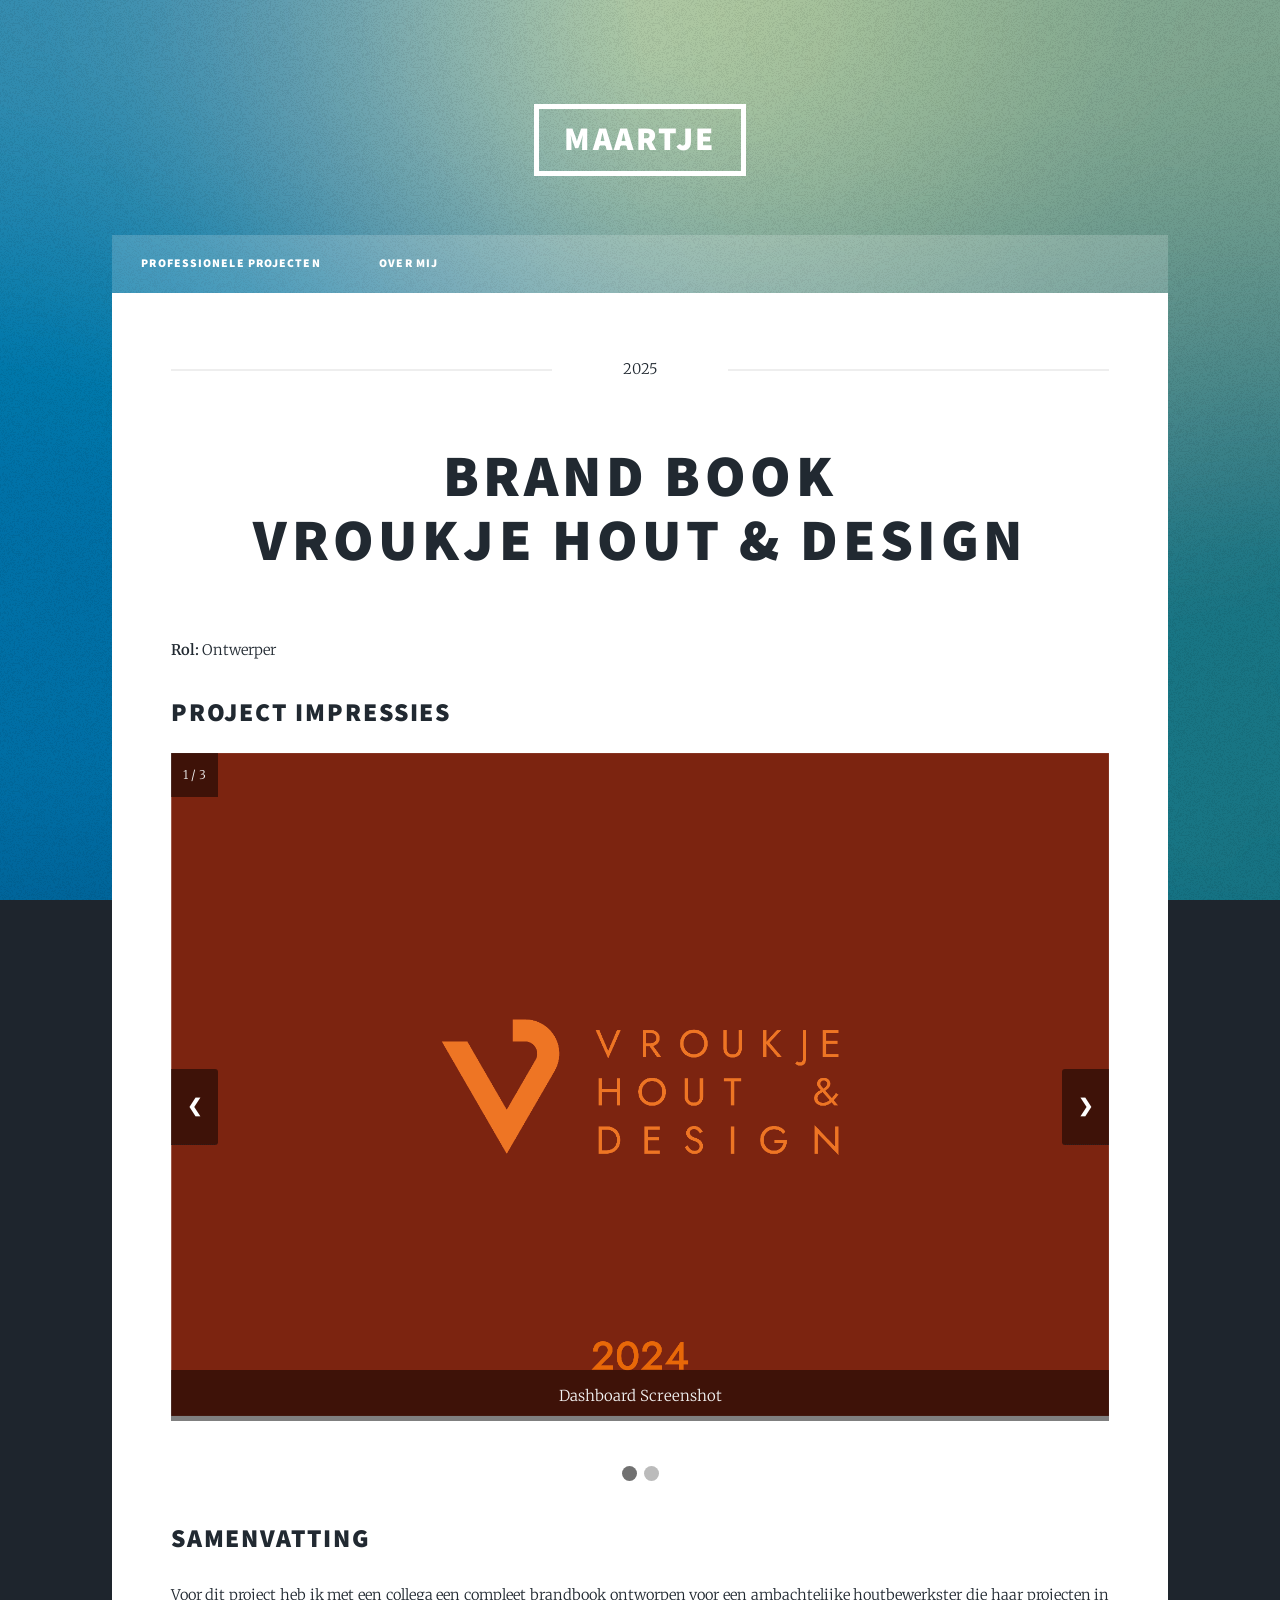
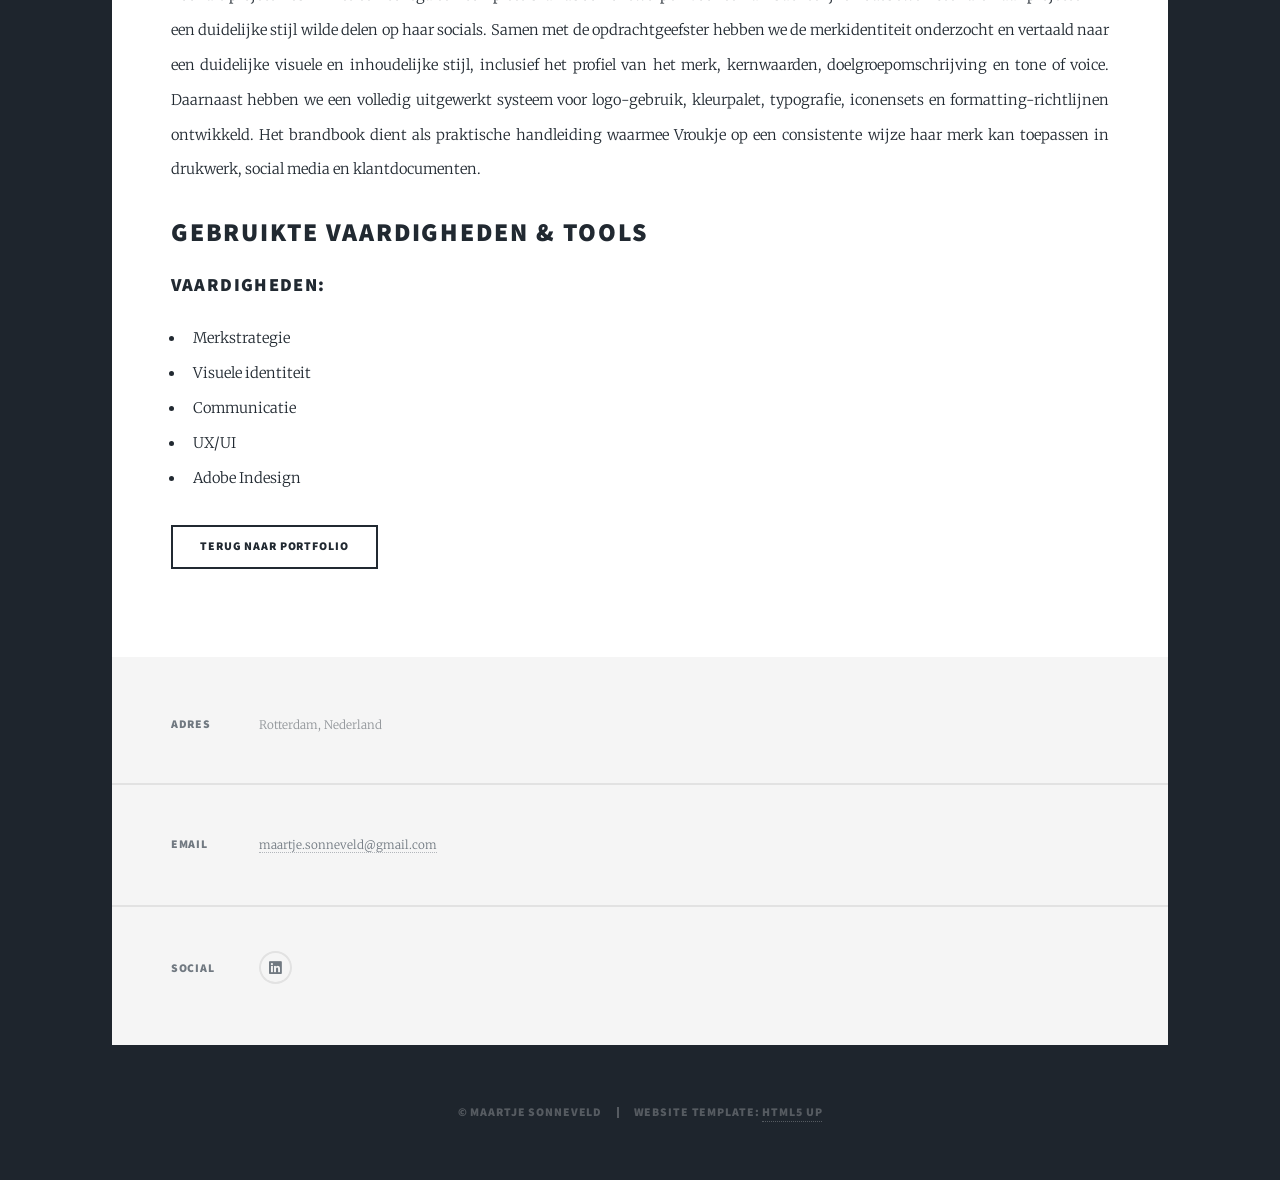
<file: brandbook_project.html>
<!DOCTYPE html>
<html>
	<head>
		<title>Brand book - Maartje Sonneveld Portfolio</title>
		<meta charset="utf-8" />
		<meta name="viewport" content="width=device-width, initial-scale=1, user-scalable=no" />
		<link rel="stylesheet" href="assets/css/main.css" />
		<noscript><link rel="stylesheet" href="assets/css/noscript.css" /></noscript>
        <!-- Slideshow Styles -->
        <style>
	/* Slideshow container */
	.slideshow-container {
		max-width: 1000px;
		position: relative;
		margin: auto;
		margin-bottom: 2em;
	}

	/* Hide the images by default */
	.mySlides {
		display: none;
	}

	/* Next & previous buttons */
	.prev, .next {
		cursor: pointer;
		position: absolute;
		top: 50%;
		width: auto;
		margin-top: -22px;
		padding: 16px;
		color: white;
		font-weight: bold;
		font-size: 18px;
		transition: 0.6s ease;
		border-radius: 0 3px 3px 0;
		user-select: none;
		background-color: rgba(0,0,0,0.5);
	}

	/* Position the "next button" to the right */
	.next {
		right: 0;
		border-radius: 3px 0 0 3px;
	}

	/* On hover, add a black background color with a little bit see-through */
	.prev:hover, .next:hover {
		background-color: rgba(0,0,0,0.8);
	}

	/* Caption text */
	.text {
		color: #f2f2f2;
		font-size: 15px;
		padding: 8px 12px;
		position: absolute;
		bottom: 8px;
		width: 100%;
		text-align: center;
		background-color: rgba(0,0,0,0.5);
	}

	/* Number text (1/3 etc) */
	.numbertext {
		color: #f2f2f2;
		font-size: 12px;
		padding: 8px 12px;
		position: absolute;
		top: 0;
		background-color: rgba(0,0,0,0.5);
	}

	/* The dots/bullets/indicators */
	.dot {
		cursor: pointer;
		height: 15px;
		width: 15px;
		margin: 0 2px;
		background-color: #bbb;
		border-radius: 50%;
		display: inline-block;
		transition: background-color 0.6s ease;
	}

	.active-dot, .dot:hover {
		background-color: #717171;
	}

	/* Fading animation */
	.fade {
		animation-name: fade;
		animation-duration: 1.5s;
	}

	@keyframes fade {
		from {opacity: .4}
		to {opacity: 1}
	}

	/* Dots container */
	.dots-container {
		text-align: center;
		margin-bottom: 2em;
	}
</style>
	</head>
	<body class="is-preload">

		<!-- Wrapper -->
			<div id="wrapper">

				<!-- Header -->
					<header id="header">
						<a href="index.html" class="logo">Maartje</a>
					</header>

				<!-- Nav -->
					<nav id="nav">
						<ul class="links">
							<li><a href="index.html">Professionele projecten</a></li>
							<li><a href="generic.html">Over mij</a></li>
							<!--<li><a href="elements.html">Persoonlijke projecten</a></li>-->
						</ul>
						<!--<ul class="icons">
							<li><a href="#" class="icon brands fa-twitter"><span class="label">Twitter</span></a></li>
							<li><a href="#" class="icon brands fa-facebook-f"><span class="label">Facebook</span></a></li>
							<li><a href="#" class="icon brands fa-instagram"><span class="label">Instagram</span></a></li>
							<li><a href="#" class="icon brands fa-github"><span class="label">GitHub</span></a></li>
						</ul>-->
					</nav>

				<!-- Main -->
					<div id="main">

						<!-- Post -->
							<section class="post">
								<header class="major">
									<span class="date">2025</span>
									<h1>Brand Book<br />
									Vroukje Hout & Design</h1>
								</header>
                                <p><strong>Rol:</strong> Ontwerper<br />

								<!-- Slideshow Section -->
                                <h2>Project Impressies</h2>

                                <!-- Slideshow container -->
                                <div class="slideshow-container">

                                    <!-- Full-width images with number and caption text -->
                                    <div class="mySlides fade">
                                        <div class="numbertext">1 / 3</div>
                                        <img src="images/Brandbook_1.png" style="width:100%">
                                        <div class="text">Dashboard Screenshot</div>
                                    </div>

                                    <div class="mySlides fade">
                                        <div class="numbertext">2 / 3</div>
                                        <img src="images/Brandbook_2.png" style="width:100%">
                                        <div class="text">Green Team - Gebruikers - workflow</div>
                                    </div>

                                    <!-- Next and previous buttons -->
                                    <a class="prev" onclick="plusSlides(-1)">&#10094;</a>
                                    <a class="next" onclick="plusSlides(1)">&#10095;</a>
                                </div>

                                <!-- The dots/circles -->
                                <div class="dots-container">
                                    <span class="dot" onclick="currentSlide(1)"></span>
                                    <span class="dot" onclick="currentSlide(2)"></span>
                                </div>

								<!-- Summary Section -->
								<h2>Samenvatting</h2>
								<p>Voor dit project heb ik met een collega een compleet brandbook ontworpen voor een ambachtelijke houtbewerkster die haar projecten in een duidelijke stijl wilde delen op haar socials. 
                                    Samen met de opdrachtgeefster hebben we de merkidentiteit onderzocht en vertaald naar een duidelijke visuele en inhoudelijke stijl, inclusief het profiel van het merk, kernwaarden, doelgroepomschrijving en tone of voice. 
                                    Daarnaast hebben we een volledig uitgewerkt systeem voor logo-gebruik, kleurpalet, typografie, iconensets en formatting-richtlijnen ontwikkeld. 
                                    Het brandbook dient als praktische handleiding waarmee Vroukje op een consistente wijze haar merk kan toepassen in drukwerk, social media en klantdocumenten.</p>

								

								<!-- Skills Section-->
								<h2>Gebruikte Vaardigheden & Tools</h2>
								<div class="row">
									<div class="col-6 col-12-small">
										<h3>Vaardigheden:</h3>
										<ul>
											<li>Merkstrategie</li>
											<li>Visuele identiteit</li>
											<li>Communicatie</li>
                                            <li>UX/UI</li>
                                            <li>Adobe Indesign</li>

										</ul>
									</div>
								</div>

								<!-- Back Button -->
								<ul class="actions">
									<li><a href="index.html" class="button">Terug naar Portfolio</a></li>
								</ul>

							</section>

					</div>

				<!-- Footer -->
					<footer id="footer">
						<section class="split contact">
							<section class="alt">
								<h3>Adres</h3>
								<p>Rotterdam, Nederland</p>
							</section>
							<section>
								<h3>Email</h3>
								<p><a href="#">maartje.sonneveld@gmail.com</a></p>
							</section>
							<section>
								<h3>Social</h3>
								<ul class="icons alt">
									<li><a href="https://www.linkedin.com/in/maartje-sonneveld/" class="icon brands alt fa-linkedin"><span class="label">LinkedIn</span></a></li>
								</ul>
							</section>
						</section>
					</footer>

				<!-- Copyright -->
					<div id="copyright">
						<ul><li>&copy; Maartje Sonneveld</li><li>Website template: <a href="https://html5up.net">HTML5 UP</a></li></ul>
					</div>

			</div>

		<!-- Scripts -->
			<script src="assets/js/jquery.min.js"></script>
			<script src="assets/js/jquery.scrollex.min.js"></script>
			<script src="assets/js/jquery.scrolly.min.js"></script>
			<script src="assets/js/browser.min.js"></script>
			<script src="assets/js/breakpoints.min.js"></script>
			<script src="assets/js/util.js"></script>
			<script src="assets/js/main.js"></script>



            <!-- Slideshow Script -->
            <script>
                let slideIndex = 1;
                showSlides(slideIndex);

                // Next/previous controls
                function plusSlides(n) {
                    showSlides(slideIndex += n);
                }

                // Thumbnail image controls
                function currentSlide(n) {
                    showSlides(slideIndex = n);
                }

                function showSlides(n) {
                    let i;
                    let slides = document.getElementsByClassName("mySlides");
                    let dots = document.getElementsByClassName("dot");
                    
                    if (n > slides.length) {slideIndex = 1}
                    if (n < 1) {slideIndex = slides.length}
                    
                    for (i = 0; i < slides.length; i++) {
                        slides[i].style.display = "none";
                    }
                    
                    for (i = 0; i < dots.length; i++) {
                        dots[i].className = dots[i].className.replace(" active-dot", "");
                    }
                    
                    slides[slideIndex-1].style.display = "block";
                    dots[slideIndex-1].className += " active-dot";
                }
            </script>
	</body>
</html>
</file>
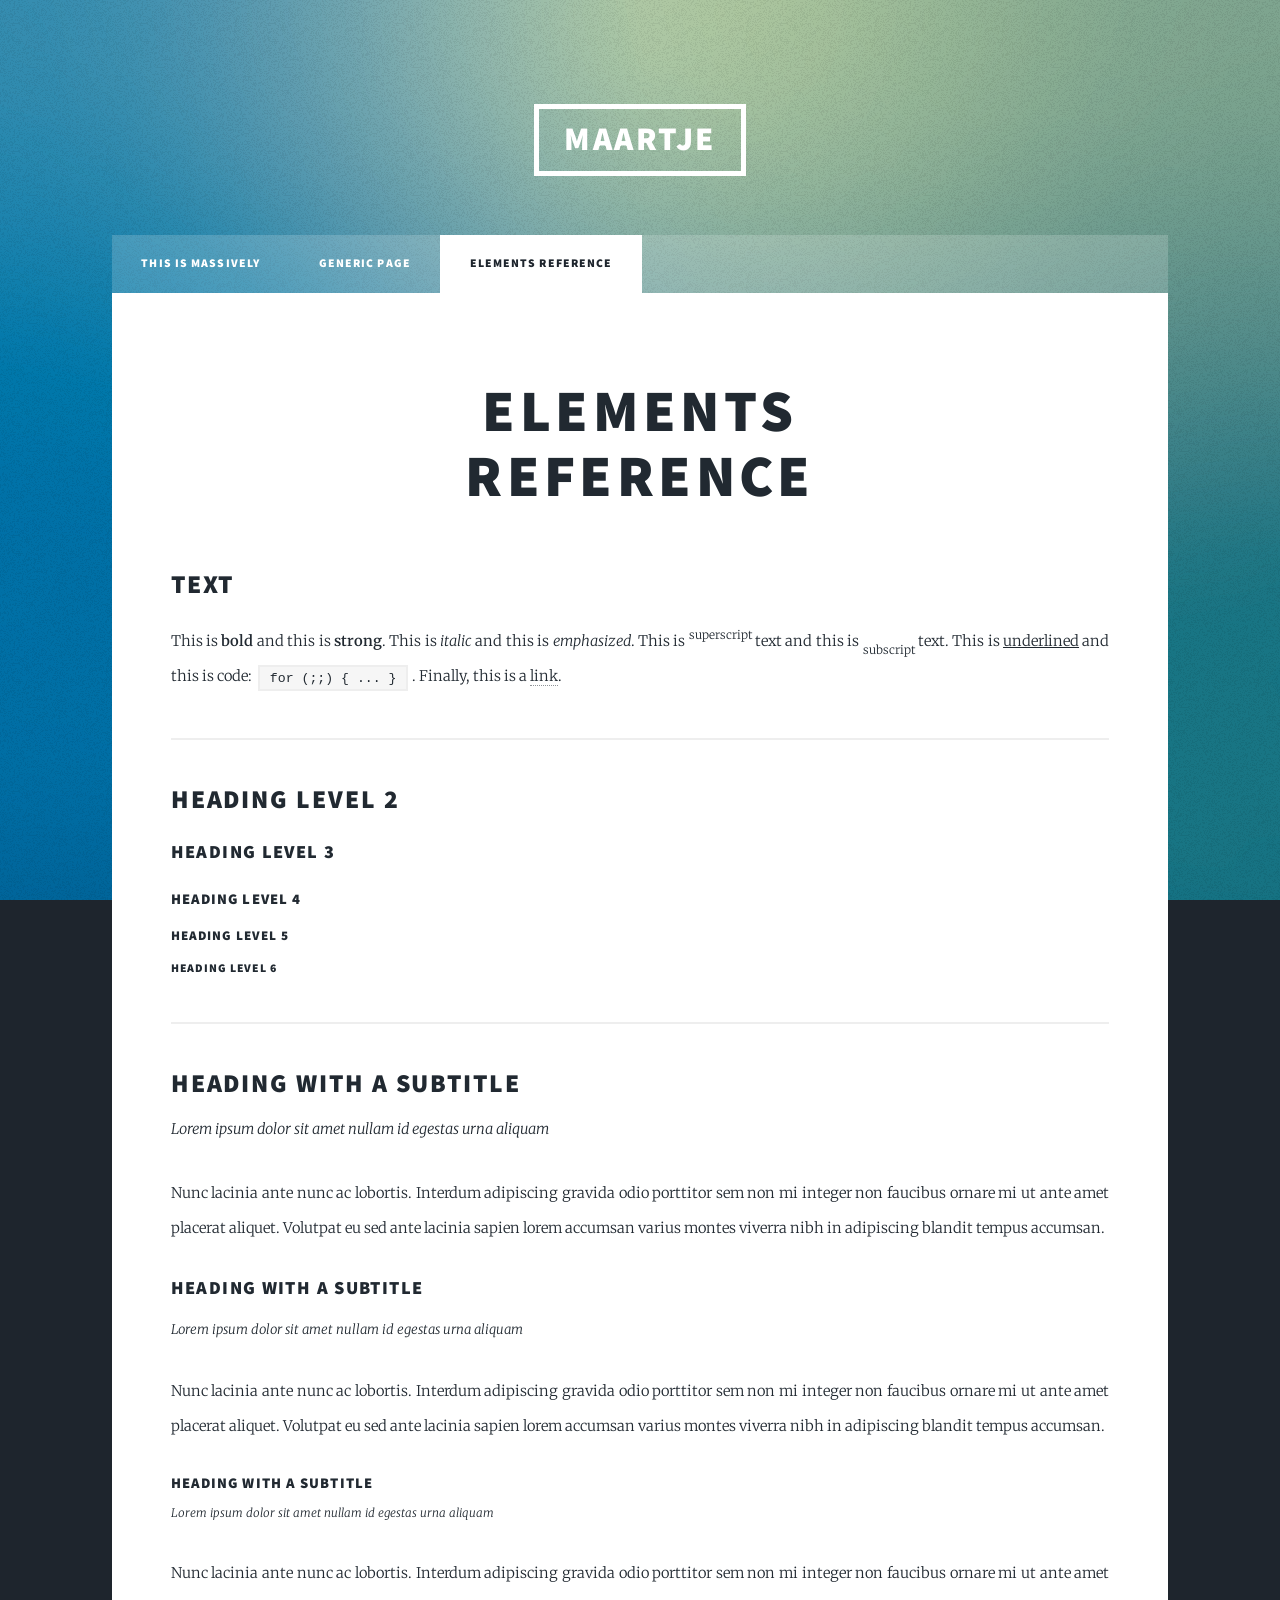
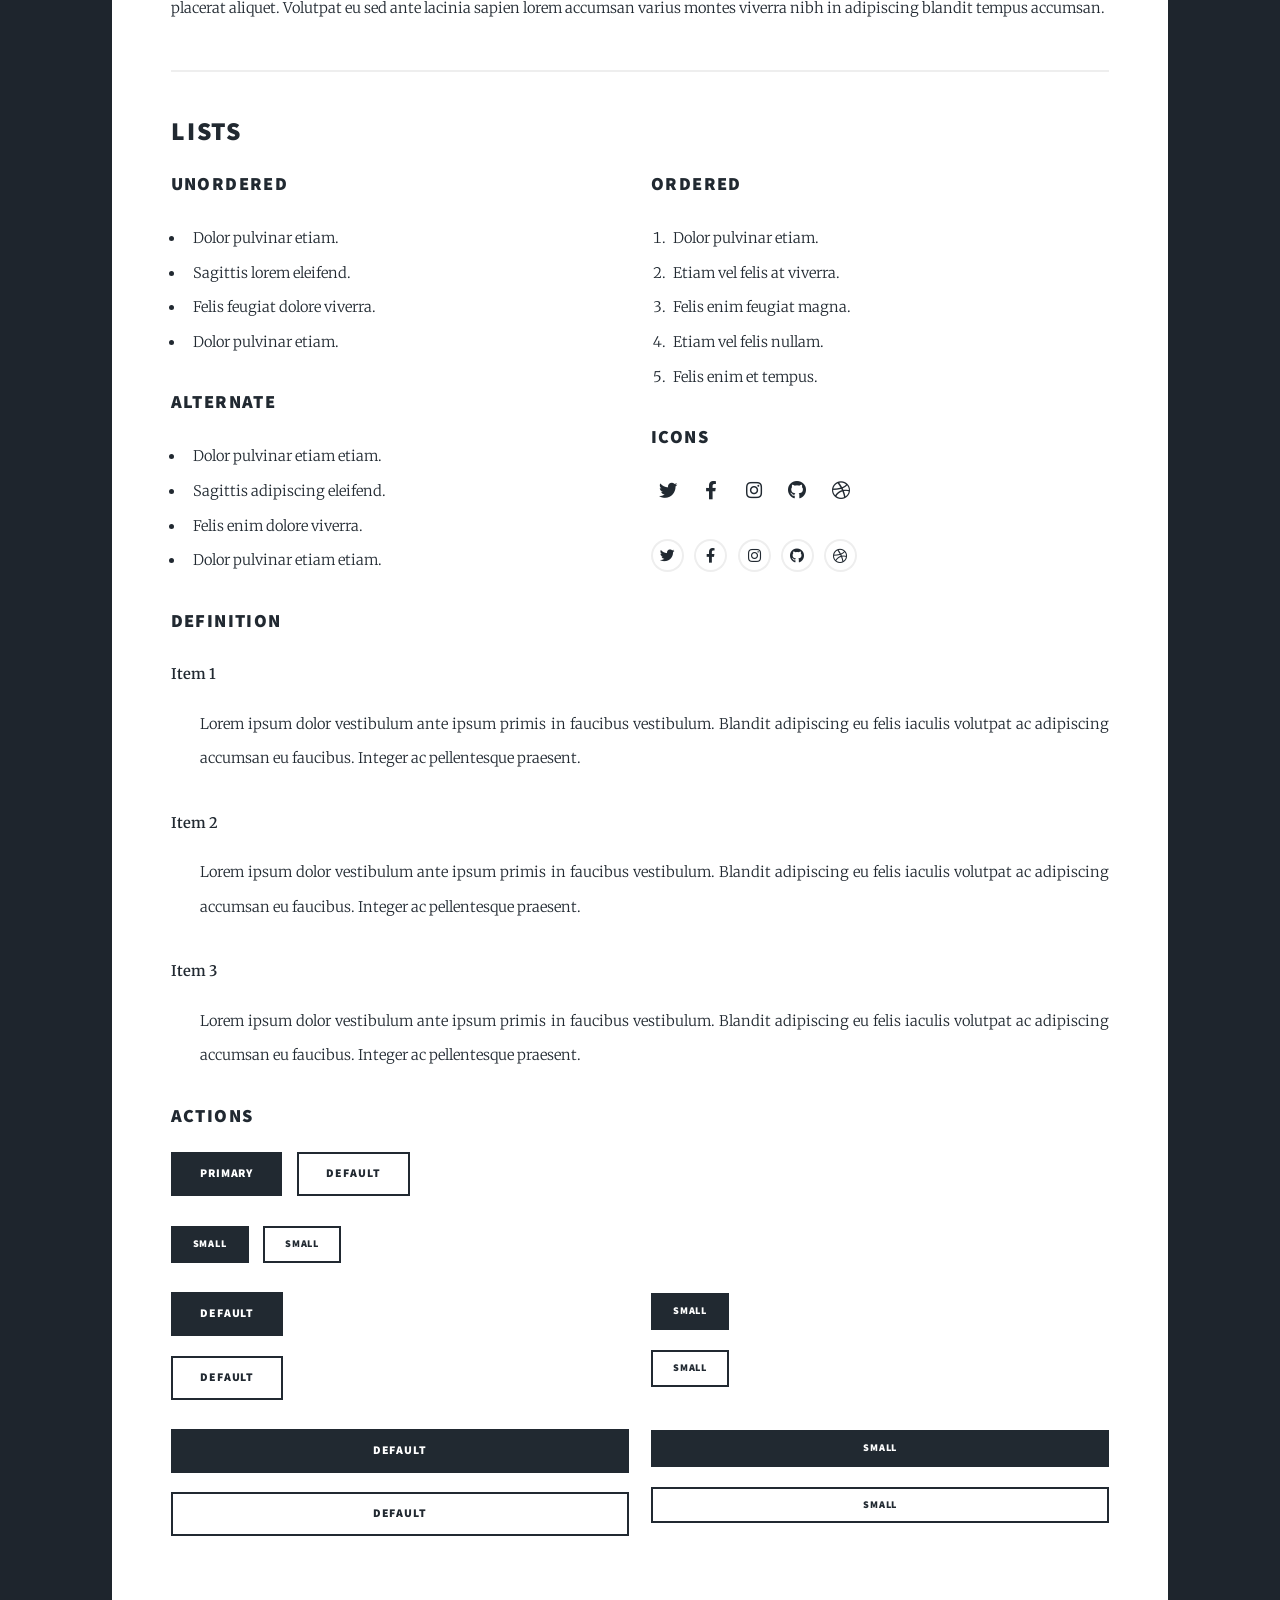
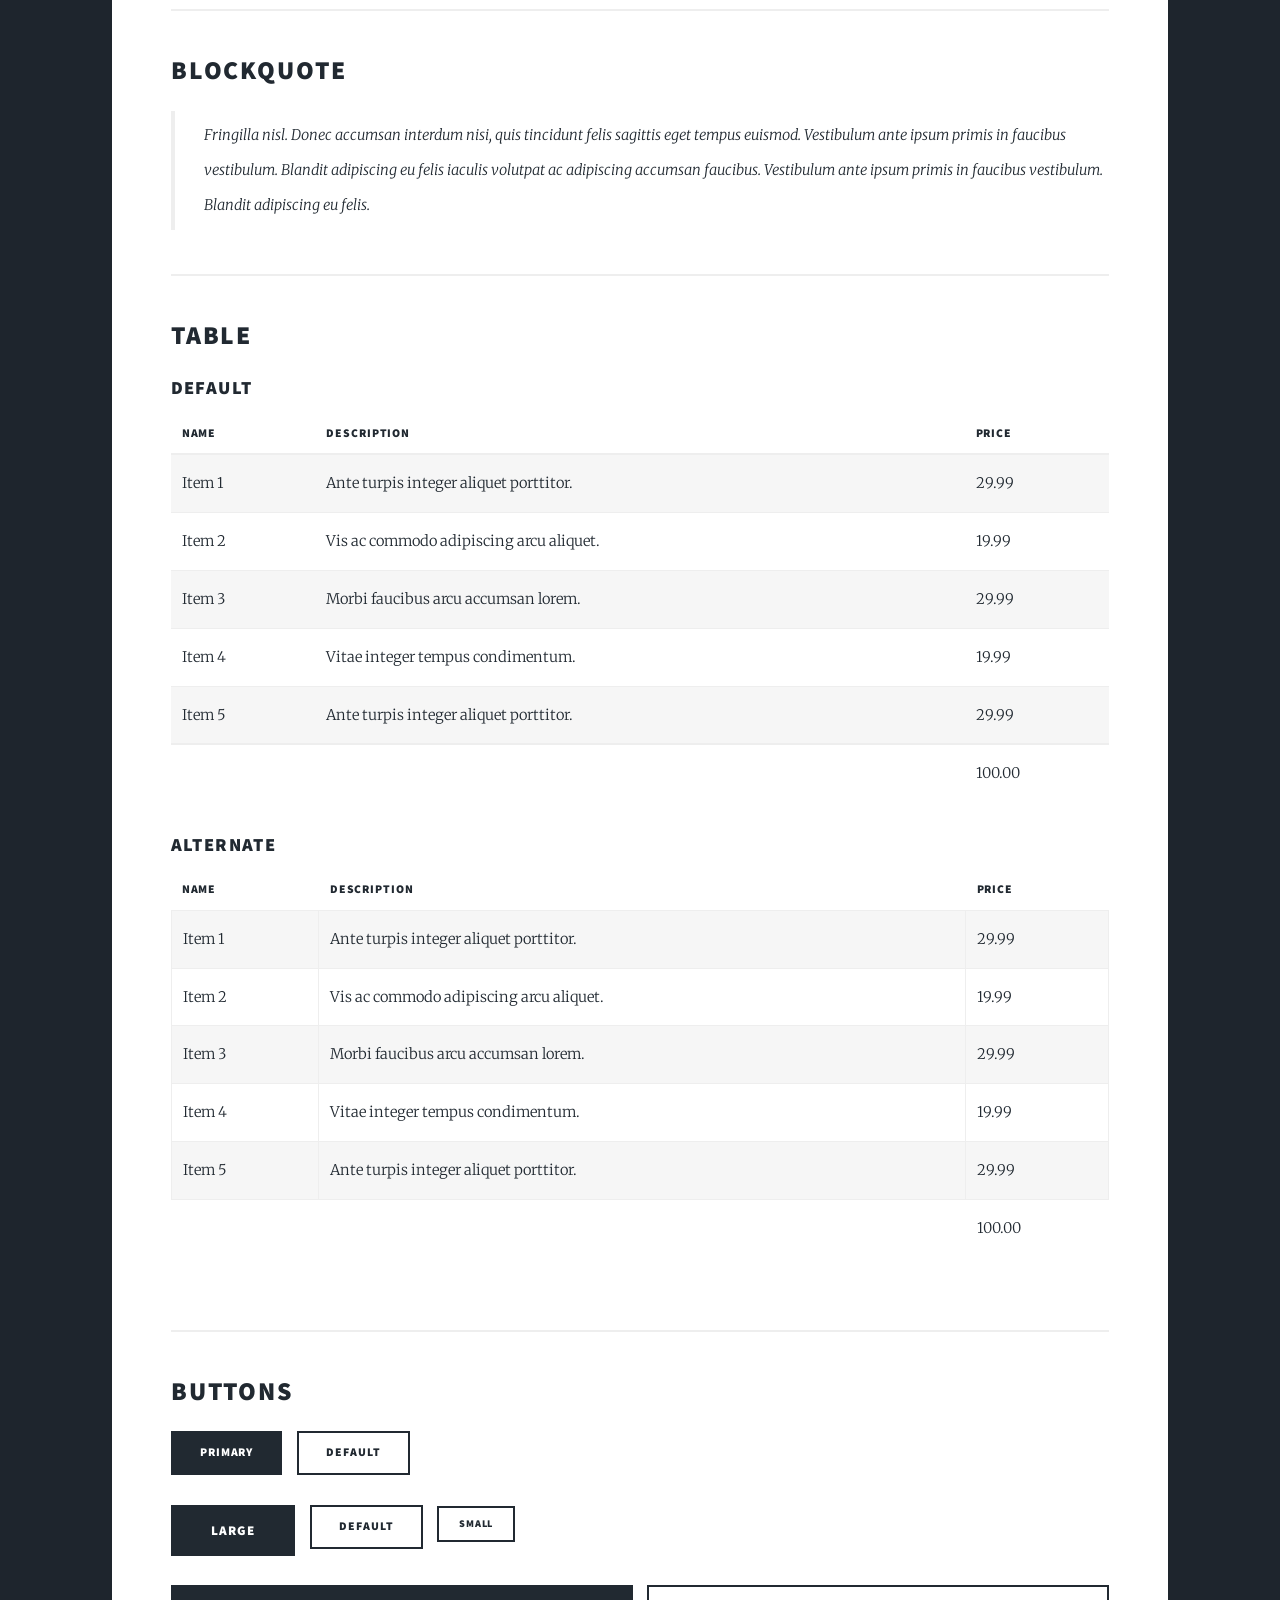
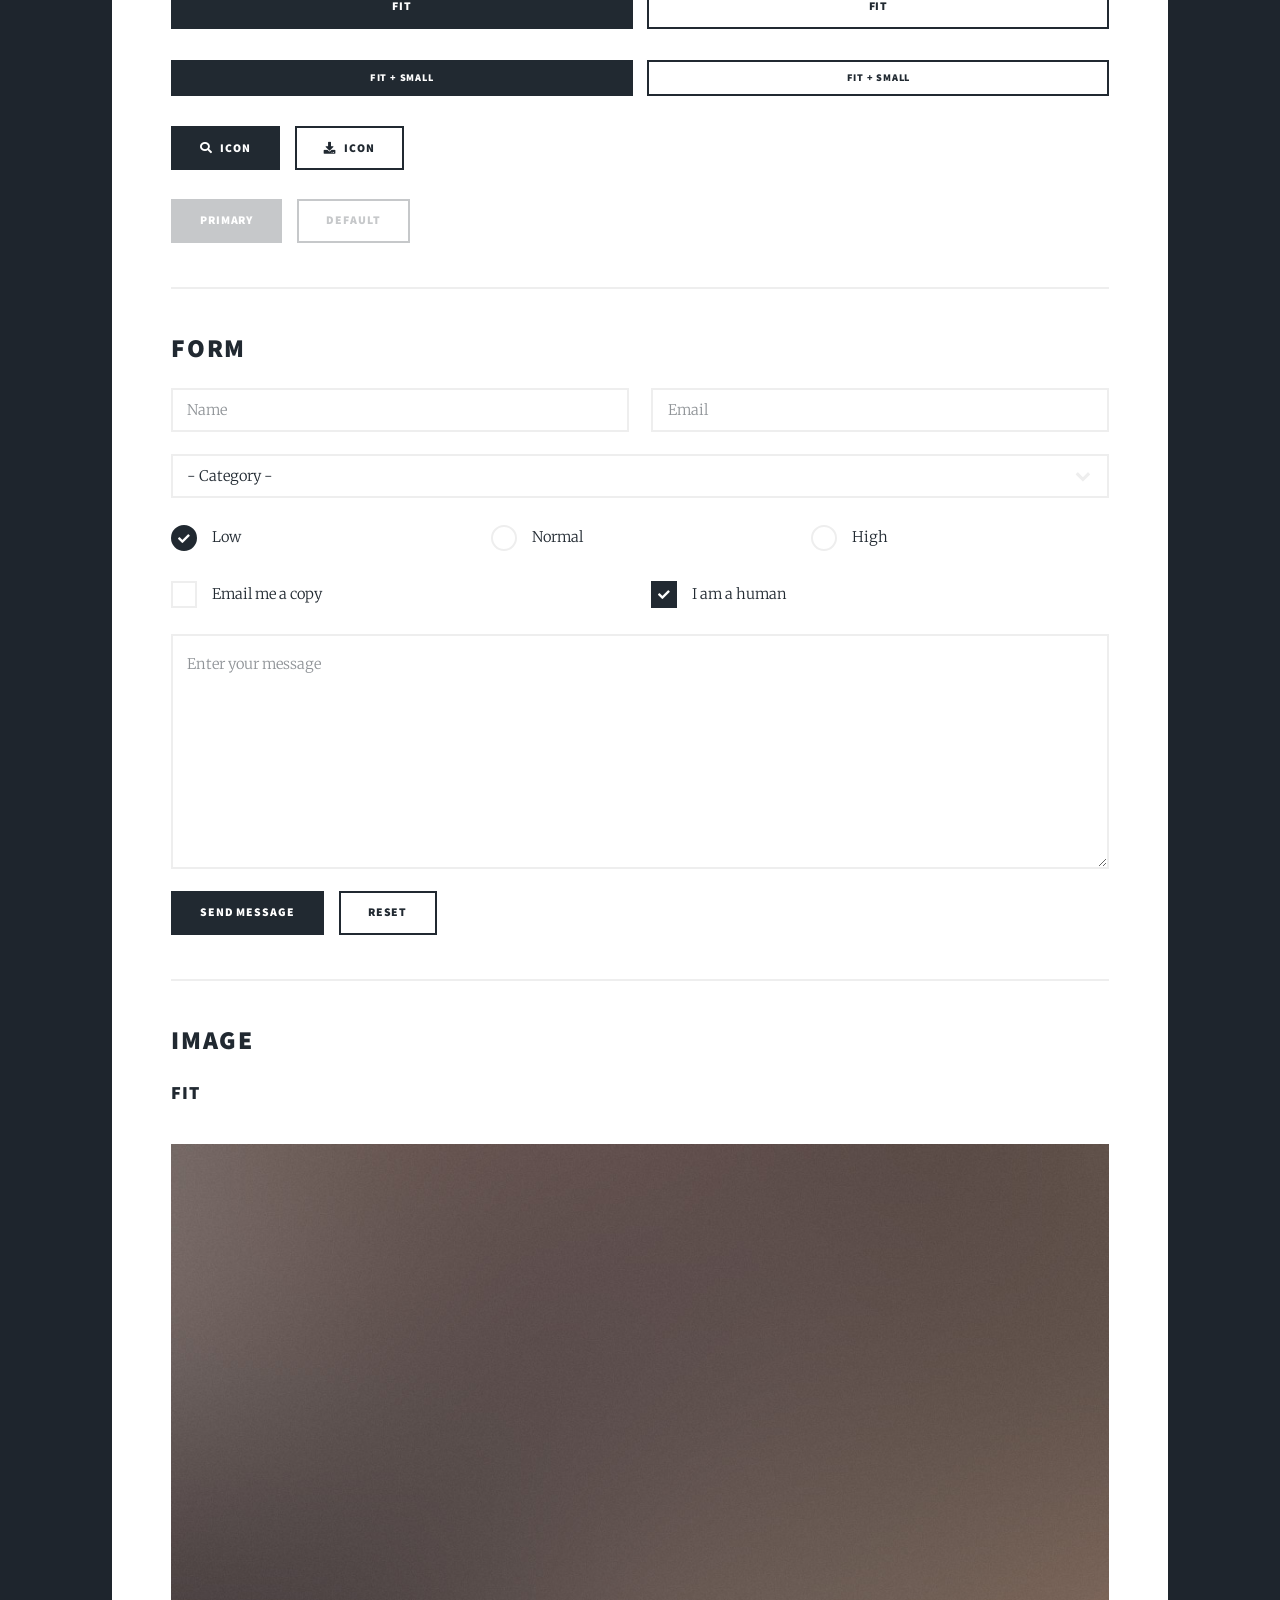
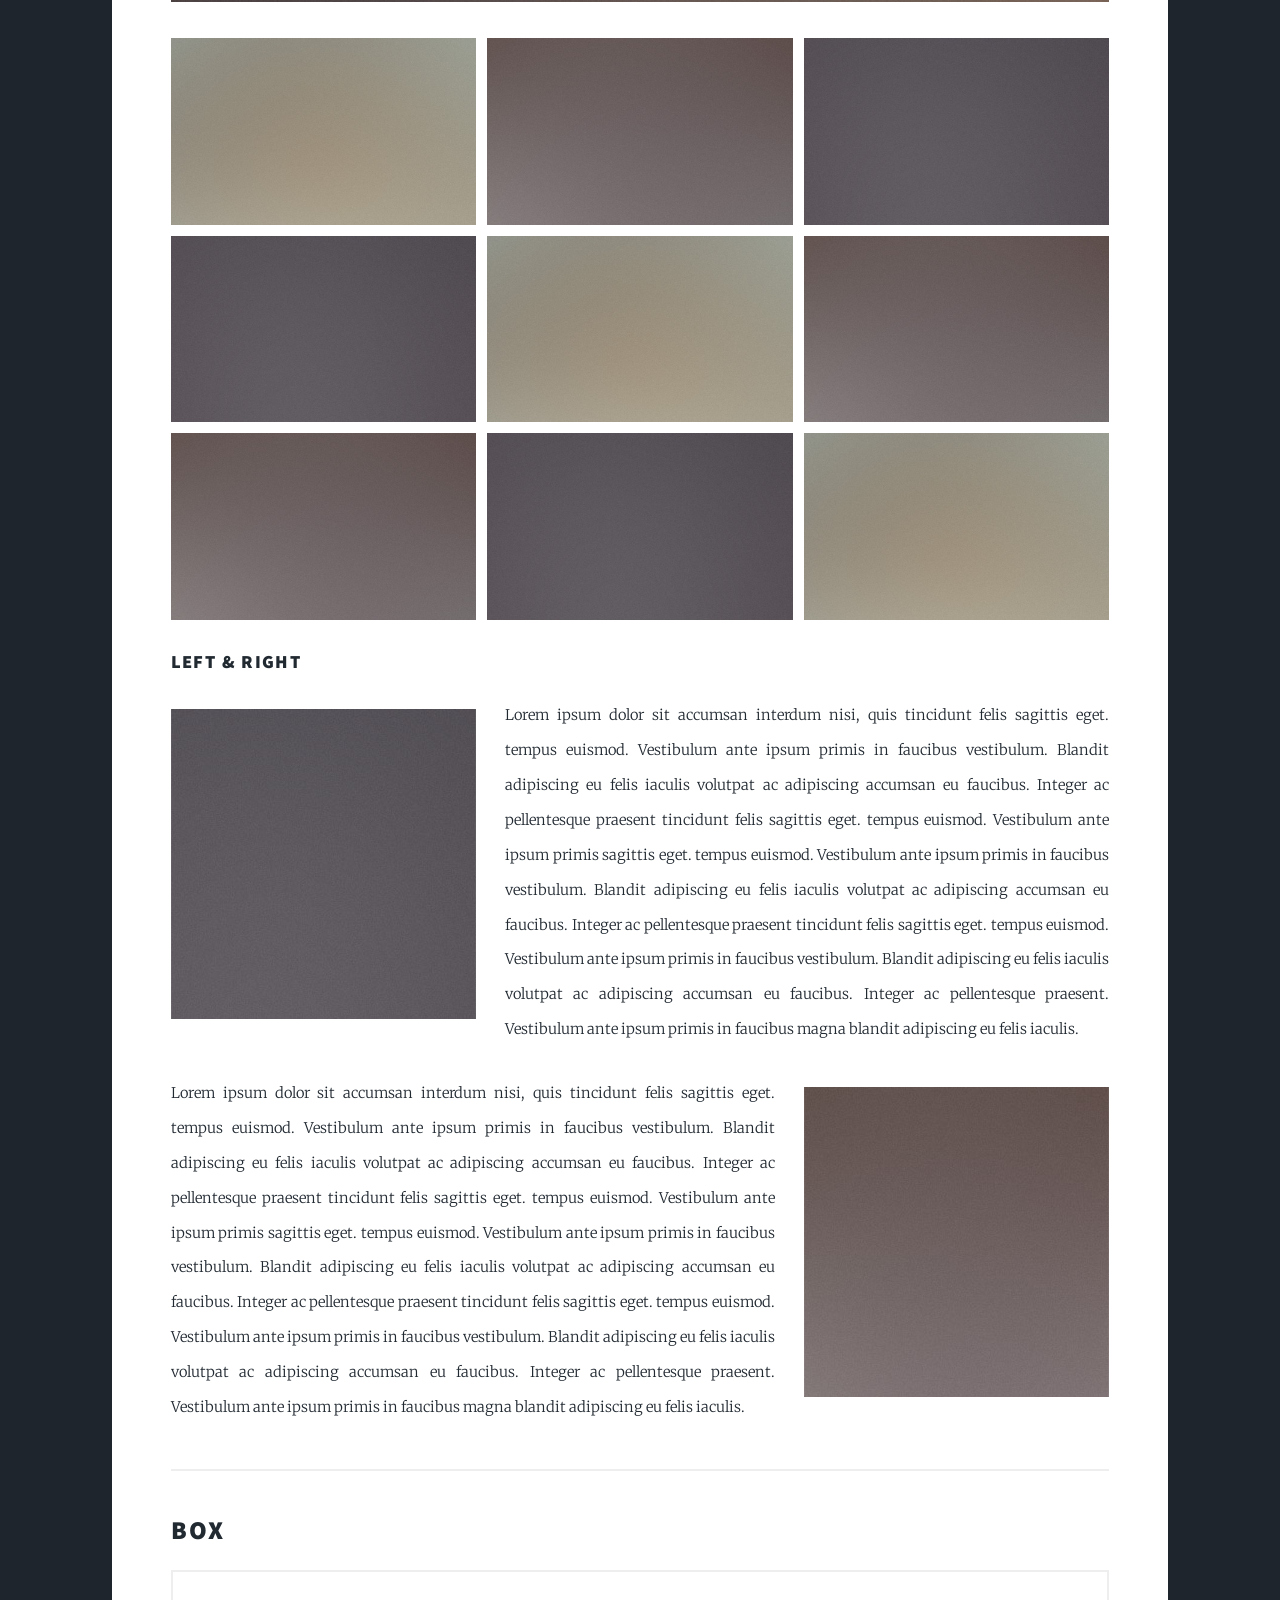
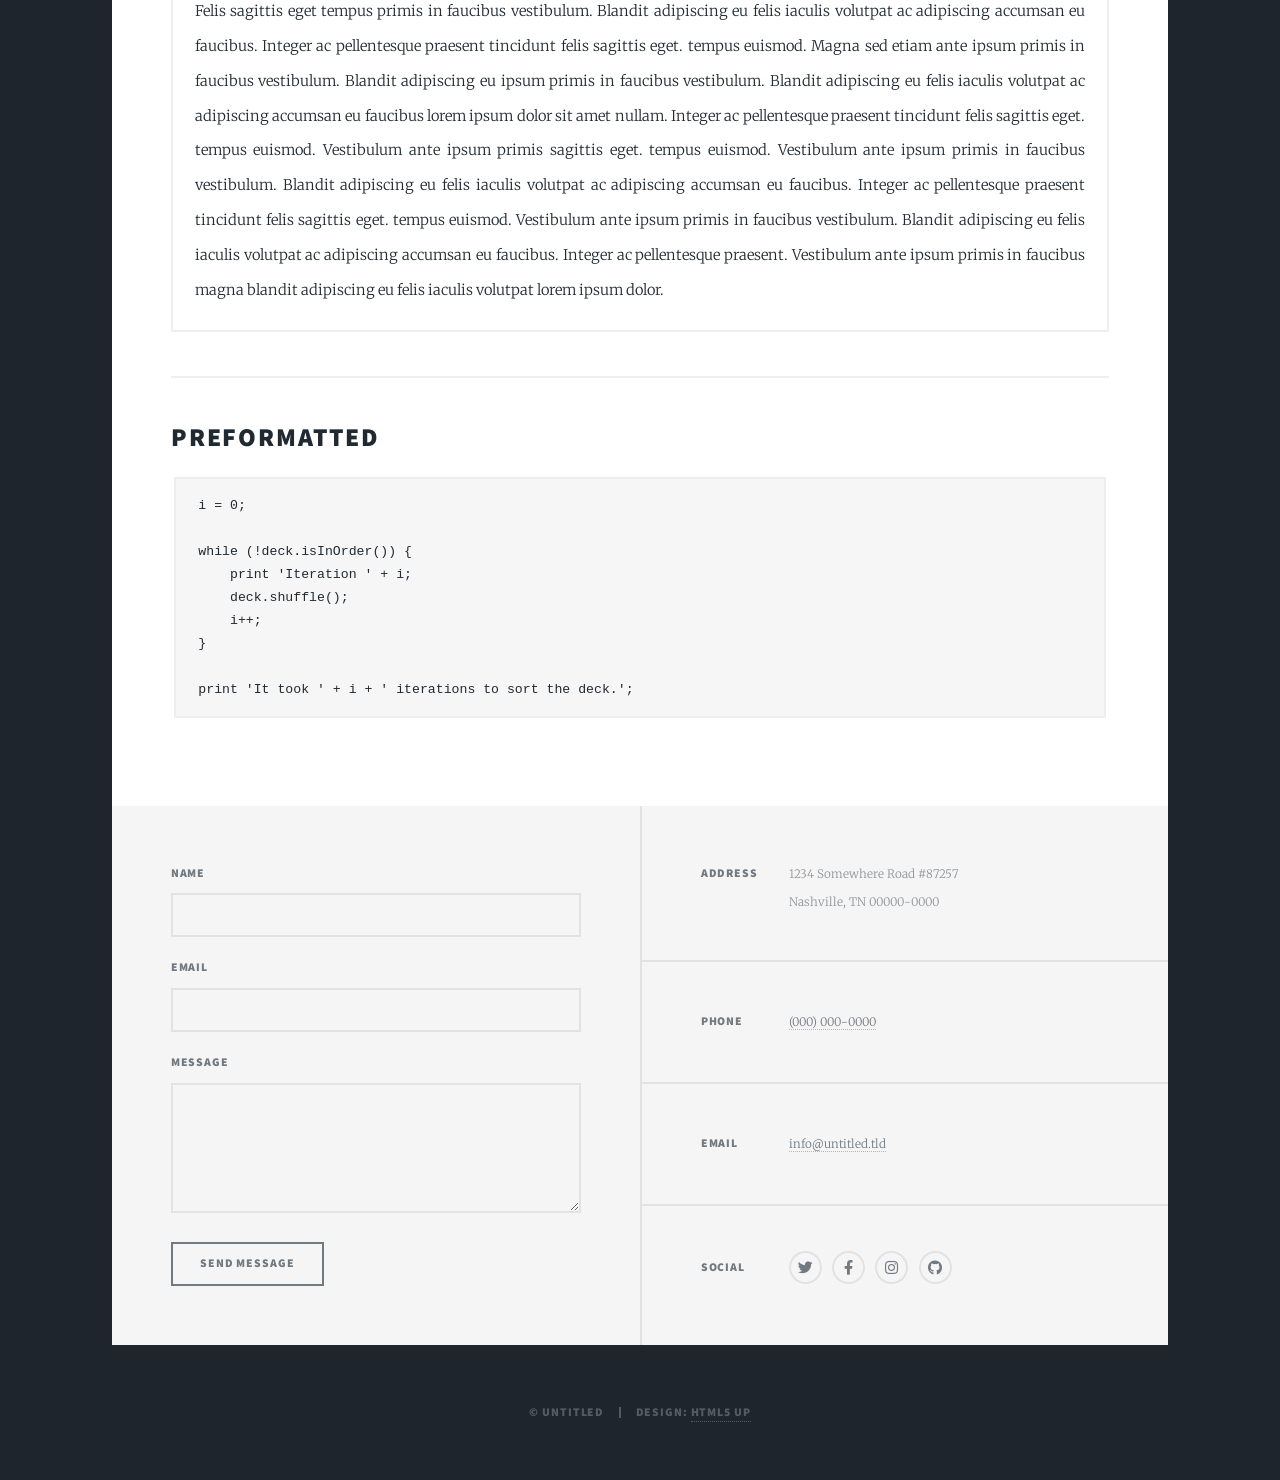
<file: elements.html>
<!DOCTYPE HTML>
<!--
	Massively by HTML5 UP
	html5up.net | @ajlkn
	Free for personal and commercial use under the CCA 3.0 license (html5up.net/license)
-->
<html>
	<head>
		<title>Elements Reference - Massively by HTML5 UP</title>
		<meta charset="utf-8" />
		<meta name="viewport" content="width=device-width, initial-scale=1, user-scalable=no" />
		<link rel="stylesheet" href="assets/css/main.css" />
		<noscript><link rel="stylesheet" href="assets/css/noscript.css" /></noscript>
	</head>
	<body class="is-preload">

		<!-- Wrapper -->
			<div id="wrapper">

				<!-- Header -->
					<header id="header">
						<a href="index.html" class="logo">Maartje</a>
					</header>

				<!-- Nav -->
					<nav id="nav">
						<ul class="links">
							<li><a href="index.html">This is Massively</a></li>
							<li><a href="generic.html">Generic Page</a></li>
							<li class="active"><a href="elements.html">Elements Reference</a></li>
						</ul>
						<!--<ul class="icons">
							<li><a href="#" class="icon brands fa-twitter"><span class="label">Twitter</span></a></li>
							<li><a href="#" class="icon brands fa-facebook-f"><span class="label">Facebook</span></a></li>
							<li><a href="#" class="icon brands fa-instagram"><span class="label">Instagram</span></a></li>
							<li><a href="#" class="icon brands fa-github"><span class="label">GitHub</span></a></li>
						</ul>-->
					</nav>

				<!-- Main -->
					<div id="main">

						<!-- Post -->
							<section class="post">
								<header class="major">
									<h1>Elements<br />
									Reference</h1>
								</header>

								<!-- Text stuff -->
									<h2>Text</h2>
									<p>This is <b>bold</b> and this is <strong>strong</strong>. This is <i>italic</i> and this is <em>emphasized</em>.
									This is <sup>superscript</sup> text and this is <sub>subscript</sub> text.
									This is <u>underlined</u> and this is code: <code>for (;;) { ... }</code>.
									Finally, this is a <a href="#">link</a>.</p>
									<hr />
									<h2>Heading Level 2</h2>
									<h3>Heading Level 3</h3>
									<h4>Heading Level 4</h4>
									<h5>Heading Level 5</h5>
									<h6>Heading Level 6</h6>
									<hr />
									<header>
										<h2>Heading with a Subtitle</h2>
										<p>Lorem ipsum dolor sit amet nullam id egestas urna aliquam</p>
									</header>
									<p>Nunc lacinia ante nunc ac lobortis. Interdum adipiscing gravida odio porttitor sem non mi integer non faucibus ornare mi ut ante amet placerat aliquet. Volutpat eu sed ante lacinia sapien lorem accumsan varius montes viverra nibh in adipiscing blandit tempus accumsan.</p>
									<header>
										<h3>Heading with a Subtitle</h3>
										<p>Lorem ipsum dolor sit amet nullam id egestas urna aliquam</p>
									</header>
									<p>Nunc lacinia ante nunc ac lobortis. Interdum adipiscing gravida odio porttitor sem non mi integer non faucibus ornare mi ut ante amet placerat aliquet. Volutpat eu sed ante lacinia sapien lorem accumsan varius montes viverra nibh in adipiscing blandit tempus accumsan.</p>
									<header>
										<h4>Heading with a Subtitle</h4>
										<p>Lorem ipsum dolor sit amet nullam id egestas urna aliquam</p>
									</header>
									<p>Nunc lacinia ante nunc ac lobortis. Interdum adipiscing gravida odio porttitor sem non mi integer non faucibus ornare mi ut ante amet placerat aliquet. Volutpat eu sed ante lacinia sapien lorem accumsan varius montes viverra nibh in adipiscing blandit tempus accumsan.</p>

									<hr />

								<!-- Lists -->
									<h2>Lists</h2>
									<div class="row">
										<div class="col-6 col-12-small">

											<h3>Unordered</h3>
											<ul>
												<li>Dolor pulvinar etiam.</li>
												<li>Sagittis lorem eleifend.</li>
												<li>Felis feugiat dolore viverra.</li>
												<li>Dolor pulvinar etiam.</li>
											</ul>

											<h3>Alternate</h3>
											<ul class="alt">
												<li>Dolor pulvinar etiam etiam.</li>
												<li>Sagittis adipiscing eleifend.</li>
												<li>Felis enim dolore viverra.</li>
												<li>Dolor pulvinar etiam etiam.</li>
											</ul>

										</div>
										<div class="col-6 col-12-small">

											<h3>Ordered</h3>
											<ol>
												<li>Dolor pulvinar etiam.</li>
												<li>Etiam vel felis at viverra.</li>
												<li>Felis enim feugiat magna.</li>
												<li>Etiam vel felis nullam.</li>
												<li>Felis enim et tempus.</li>
											</ol>

											<h3>Icons</h3>
											<ul class="icons">
												<li><a href="#" class="icon brands fa-twitter"><span class="label">Twitter</span></a></li>
												<li><a href="#" class="icon brands fa-facebook-f"><span class="label">Facebook</span></a></li>
												<li><a href="#" class="icon brands fa-instagram"><span class="label">Instagram</span></a></li>
												<li><a href="#" class="icon brands fa-github"><span class="label">Github</span></a></li>
												<li><a href="#" class="icon brands fa-dribbble"><span class="label">Dribbble</span></a></li>
											</ul>
											<ul class="icons alt">
												<li><a href="#" class="icon brands alt fa-twitter"><span class="label">Twitter</span></a></li>
												<li><a href="#" class="icon brands alt fa-facebook-f"><span class="label">Facebook</span></a></li>
												<li><a href="#" class="icon brands alt fa-instagram"><span class="label">Instagram</span></a></li>
												<li><a href="#" class="icon brands alt fa-github"><span class="label">Github</span></a></li>
												<li><a href="#" class="icon brands alt fa-dribbble"><span class="label">Dribbble</span></a></li>
											</ul>

										</div>
									</div>
									<h3>Definition</h3>
									<dl>
										<dt>Item 1</dt>
										<dd>
											<p>Lorem ipsum dolor vestibulum ante ipsum primis in faucibus vestibulum. Blandit adipiscing eu felis iaculis volutpat ac adipiscing accumsan eu faucibus. Integer ac pellentesque praesent.</p>
										</dd>
										<dt>Item 2</dt>
										<dd>
											<p>Lorem ipsum dolor vestibulum ante ipsum primis in faucibus vestibulum. Blandit adipiscing eu felis iaculis volutpat ac adipiscing accumsan eu faucibus. Integer ac pellentesque praesent.</p>
										</dd>
										<dt>Item 3</dt>
										<dd>
											<p>Lorem ipsum dolor vestibulum ante ipsum primis in faucibus vestibulum. Blandit adipiscing eu felis iaculis volutpat ac adipiscing accumsan eu faucibus. Integer ac pellentesque praesent.</p>
										</dd>
									</dl>

									<h3>Actions</h3>
									<ul class="actions">
										<li><a href="#" class="button primary">Primary</a></li>
										<li><a href="#" class="button">Default</a></li>
									</ul>
									<ul class="actions small">
										<li><a href="#" class="button primary small">Small</a></li>
										<li><a href="#" class="button small">Small</a></li>
									</ul>
									<div class="row">
										<div class="col-6 col-12-small">
											<ul class="actions stacked">
												<li><a href="#" class="button primary">Default</a></li>
												<li><a href="#" class="button">Default</a></li>
											</ul>
										</div>
										<div class="col-6 col-12-small">
											<ul class="actions stacked">
												<li><a href="#" class="button primary small">Small</a></li>
												<li><a href="#" class="button small">Small</a></li>
											</ul>
										</div>
									</div>
									<div class="row">
										<div class="col-6 col-12-small">
											<ul class="actions stacked">
												<li><a href="#" class="button primary fit">Default</a></li>
												<li><a href="#" class="button fit">Default</a></li>
											</ul>
										</div>
										<div class="col-6 col-12-small">
											<ul class="actions stacked">
												<li><a href="#" class="button primary small fit">Small</a></li>
												<li><a href="#" class="button small fit">Small</a></li>
											</ul>
										</div>
									</div>

									<hr />

								<!-- Blockquote -->
									<h2>Blockquote</h2>
									<blockquote>Fringilla nisl. Donec accumsan interdum nisi, quis tincidunt felis sagittis eget tempus euismod. Vestibulum ante ipsum primis in faucibus vestibulum. Blandit adipiscing eu felis iaculis volutpat ac adipiscing accumsan faucibus. Vestibulum ante ipsum primis in faucibus vestibulum. Blandit adipiscing eu felis.</blockquote>

									<hr />

								<!-- Table -->
									<h2>Table</h2>

									<h3>Default</h3>
									<div class="table-wrapper">
										<table>
											<thead>
												<tr>
													<th>Name</th>
													<th>Description</th>
													<th>Price</th>
												</tr>
											</thead>
											<tbody>
												<tr>
													<td>Item 1</td>
													<td>Ante turpis integer aliquet porttitor.</td>
													<td>29.99</td>
												</tr>
												<tr>
													<td>Item 2</td>
													<td>Vis ac commodo adipiscing arcu aliquet.</td>
													<td>19.99</td>
												</tr>
												<tr>
													<td>Item 3</td>
													<td> Morbi faucibus arcu accumsan lorem.</td>
													<td>29.99</td>
												</tr>
												<tr>
													<td>Item 4</td>
													<td>Vitae integer tempus condimentum.</td>
													<td>19.99</td>
												</tr>
												<tr>
													<td>Item 5</td>
													<td>Ante turpis integer aliquet porttitor.</td>
													<td>29.99</td>
												</tr>
											</tbody>
											<tfoot>
												<tr>
													<td colspan="2"></td>
													<td>100.00</td>
												</tr>
											</tfoot>
										</table>
									</div>

									<h3>Alternate</h3>
									<div class="table-wrapper">
										<table class="alt">
											<thead>
												<tr>
													<th>Name</th>
													<th>Description</th>
													<th>Price</th>
												</tr>
											</thead>
											<tbody>
												<tr>
													<td>Item 1</td>
													<td>Ante turpis integer aliquet porttitor.</td>
													<td>29.99</td>
												</tr>
												<tr>
													<td>Item 2</td>
													<td>Vis ac commodo adipiscing arcu aliquet.</td>
													<td>19.99</td>
												</tr>
												<tr>
													<td>Item 3</td>
													<td> Morbi faucibus arcu accumsan lorem.</td>
													<td>29.99</td>
												</tr>
												<tr>
													<td>Item 4</td>
													<td>Vitae integer tempus condimentum.</td>
													<td>19.99</td>
												</tr>
												<tr>
													<td>Item 5</td>
													<td>Ante turpis integer aliquet porttitor.</td>
													<td>29.99</td>
												</tr>
											</tbody>
											<tfoot>
												<tr>
													<td colspan="2"></td>
													<td>100.00</td>
												</tr>
											</tfoot>
										</table>
									</div>

									<hr />

								<!-- Buttons -->
									<h2>Buttons</h2>
									<ul class="actions">
										<li><a href="#" class="button primary">Primary</a></li>
										<li><a href="#" class="button">Default</a></li>
									</ul>
									<ul class="actions">
										<li><a href="#" class="button primary large">Large</a></li>
										<li><a href="#" class="button">Default</a></li>
										<li><a href="#" class="button small">Small</a></li>
									</ul>
									<ul class="actions fit">
										<li><a href="#" class="button primary fit">Fit</a></li>
										<li><a href="#" class="button fit">Fit</a></li>
									</ul>
									<ul class="actions fit small">
										<li><a href="#" class="button primary fit small">Fit + Small</a></li>
										<li><a href="#" class="button fit small">Fit + Small</a></li>
									</ul>
									<ul class="actions">
										<li><a href="#" class="button primary icon solid fa-search">Icon</a></li>
										<li><a href="#" class="button icon solid fa-download">Icon</a></li>
									</ul>
									<ul class="actions">
										<li><span class="button primary disabled">Primary</span></li>
										<li><span class="button disabled">Default</span></li>
									</ul>

									<hr />

								<!-- Form -->
									<h2>Form</h2>

									<form method="post" action="#">
										<div class="row gtr-uniform">
											<div class="col-6 col-12-xsmall">
												<input type="text" name="demo-name" id="demo-name" value="" placeholder="Name" />
											</div>
											<div class="col-6 col-12-xsmall">
												<input type="email" name="demo-email" id="demo-email" value="" placeholder="Email" />
											</div>
											<!-- Break -->
											<div class="col-12">
												<select name="demo-category" id="demo-category">
													<option value="">- Category -</option>
													<option value="1">Manufacturing</option>
													<option value="1">Shipping</option>
													<option value="1">Administration</option>
													<option value="1">Human Resources</option>
												</select>
											</div>
											<!-- Break -->
											<div class="col-4 col-12-small">
												<input type="radio" id="demo-priority-low" name="demo-priority" checked>
												<label for="demo-priority-low">Low</label>
											</div>
											<div class="col-4 col-12-small">
												<input type="radio" id="demo-priority-normal" name="demo-priority">
												<label for="demo-priority-normal">Normal</label>
											</div>
											<div class="col-4 col-12-small">
												<input type="radio" id="demo-priority-high" name="demo-priority">
												<label for="demo-priority-high">High</label>
											</div>
											<!-- Break -->
											<div class="col-6 col-12-small">
												<input type="checkbox" id="demo-copy" name="demo-copy">
												<label for="demo-copy">Email me a copy</label>
											</div>
											<div class="col-6 col-12-small">
												<input type="checkbox" id="demo-human" name="demo-human" checked>
												<label for="demo-human">I am a human</label>
											</div>
											<!-- Break -->
											<div class="col-12">
												<textarea name="demo-message" id="demo-message" placeholder="Enter your message" rows="6"></textarea>
											</div>
											<!-- Break -->
											<div class="col-12">
												<ul class="actions">
													<li><input type="submit" value="Send Message" class="primary" /></li>
													<li><input type="reset" value="Reset" /></li>
												</ul>
											</div>
										</div>
									</form>

									<hr />

								<!-- Image -->
									<h2>Image</h2>

									<h3>Fit</h3>
									<span class="image fit"><img src="images/pic01.jpg" alt="" /></span>
									<div class="box alt">
										<div class="row gtr-50 gtr-uniform">
											<div class="col-4"><span class="image fit"><img src="images/pic02.jpg" alt="" /></span></div>
											<div class="col-4"><span class="image fit"><img src="images/pic03.jpg" alt="" /></span></div>
											<div class="col-4"><span class="image fit"><img src="images/pic04.jpg" alt="" /></span></div>
											<!-- Break -->
											<div class="col-4"><span class="image fit"><img src="images/pic04.jpg" alt="" /></span></div>
											<div class="col-4"><span class="image fit"><img src="images/pic02.jpg" alt="" /></span></div>
											<div class="col-4"><span class="image fit"><img src="images/pic03.jpg" alt="" /></span></div>
											<!-- Break -->
											<div class="col-4"><span class="image fit"><img src="images/pic03.jpg" alt="" /></span></div>
											<div class="col-4"><span class="image fit"><img src="images/pic04.jpg" alt="" /></span></div>
											<div class="col-4"><span class="image fit"><img src="images/pic02.jpg" alt="" /></span></div>
										</div>
									</div>

									<h3>Left &amp; Right</h3>
									<p><span class="image left"><img src="images/pic08.jpg" alt="" /></span>Lorem ipsum dolor sit accumsan interdum nisi, quis tincidunt felis sagittis eget. tempus euismod. Vestibulum ante ipsum primis in faucibus vestibulum. Blandit adipiscing eu felis iaculis volutpat ac adipiscing accumsan eu faucibus. Integer ac pellentesque praesent tincidunt felis sagittis eget. tempus euismod. Vestibulum ante ipsum primis sagittis eget. tempus euismod. Vestibulum ante ipsum primis in faucibus vestibulum. Blandit adipiscing eu felis iaculis volutpat ac adipiscing accumsan eu faucibus. Integer ac pellentesque praesent tincidunt felis sagittis eget. tempus euismod. Vestibulum ante ipsum primis in faucibus vestibulum. Blandit adipiscing eu felis iaculis volutpat ac adipiscing accumsan eu faucibus. Integer ac pellentesque praesent. Vestibulum ante ipsum primis in faucibus magna blandit adipiscing eu felis iaculis.</p>
									<p><span class="image right"><img src="images/pic09.jpg" alt="" /></span>Lorem ipsum dolor sit accumsan interdum nisi, quis tincidunt felis sagittis eget. tempus euismod. Vestibulum ante ipsum primis in faucibus vestibulum. Blandit adipiscing eu felis iaculis volutpat ac adipiscing accumsan eu faucibus. Integer ac pellentesque praesent tincidunt felis sagittis eget. tempus euismod. Vestibulum ante ipsum primis sagittis eget. tempus euismod. Vestibulum ante ipsum primis in faucibus vestibulum. Blandit adipiscing eu felis iaculis volutpat ac adipiscing accumsan eu faucibus. Integer ac pellentesque praesent tincidunt felis sagittis eget. tempus euismod. Vestibulum ante ipsum primis in faucibus vestibulum. Blandit adipiscing eu felis iaculis volutpat ac adipiscing accumsan eu faucibus. Integer ac pellentesque praesent. Vestibulum ante ipsum primis in faucibus magna blandit adipiscing eu felis iaculis.</p>

									<hr />

								<!-- Box -->
									<h2>Box</h2>
									<div class="box">
										<p>Felis sagittis eget tempus primis in faucibus vestibulum. Blandit adipiscing eu felis iaculis volutpat ac adipiscing accumsan eu faucibus. Integer ac pellentesque praesent tincidunt felis sagittis eget. tempus euismod. Magna sed etiam ante ipsum primis in faucibus vestibulum. Blandit adipiscing eu ipsum primis in faucibus vestibulum. Blandit adipiscing eu felis iaculis volutpat ac adipiscing accumsan eu faucibus lorem ipsum dolor sit amet nullam. Integer ac pellentesque praesent tincidunt felis sagittis eget. tempus euismod. Vestibulum ante ipsum primis sagittis eget. tempus euismod. Vestibulum ante ipsum primis in faucibus vestibulum. Blandit adipiscing eu felis iaculis volutpat ac adipiscing accumsan eu faucibus. Integer ac pellentesque praesent tincidunt felis sagittis eget. tempus euismod. Vestibulum ante ipsum primis in faucibus vestibulum. Blandit adipiscing eu felis iaculis volutpat ac adipiscing accumsan eu faucibus. Integer ac pellentesque praesent. Vestibulum ante ipsum primis in faucibus magna blandit adipiscing eu felis iaculis volutpat lorem ipsum dolor.</p>
									</div>

									<hr />

								<!-- Preformatted Code -->
									<h2>Preformatted</h2>
									<pre><code>i = 0;

while (!deck.isInOrder()) {
    print 'Iteration ' + i;
    deck.shuffle();
    i++;
}

print 'It took ' + i + ' iterations to sort the deck.';
</code></pre>

							</section>

					</div>

				<!-- Footer -->
					<footer id="footer">
						<section>
							<form method="post" action="#">
								<div class="fields">
									<div class="field">
										<label for="name">Name</label>
										<input type="text" name="name" id="name" />
									</div>
									<div class="field">
										<label for="email">Email</label>
										<input type="text" name="email" id="email" />
									</div>
									<div class="field">
										<label for="message">Message</label>
										<textarea name="message" id="message" rows="3"></textarea>
									</div>
								</div>
								<ul class="actions">
									<li><input type="submit" value="Send Message" /></li>
								</ul>
							</form>
						</section>
						<section class="split contact">
							<section class="alt">
								<h3>Address</h3>
								<p>1234 Somewhere Road #87257<br />
								Nashville, TN 00000-0000</p>
							</section>
							<section>
								<h3>Phone</h3>
								<p><a href="#">(000) 000-0000</a></p>
							</section>
							<section>
								<h3>Email</h3>
								<p><a href="#">info@untitled.tld</a></p>
							</section>
							<section>
								<h3>Social</h3>
								<ul class="icons alt">
									<li><a href="#" class="icon brands alt fa-twitter"><span class="label">Twitter</span></a></li>
									<li><a href="#" class="icon brands alt fa-facebook-f"><span class="label">Facebook</span></a></li>
									<li><a href="#" class="icon brands alt fa-instagram"><span class="label">Instagram</span></a></li>
									<li><a href="#" class="icon brands alt fa-github"><span class="label">GitHub</span></a></li>
								</ul>
							</section>
						</section>
					</footer>

				<!-- Copyright -->
					<div id="copyright">
						<ul><li>&copy; Untitled</li><li>Design: <a href="https://html5up.net">HTML5 UP</a></li></ul>
					</div>

			</div>

		<!-- Scripts -->
			<script src="assets/js/jquery.min.js"></script>
			<script src="assets/js/jquery.scrollex.min.js"></script>
			<script src="assets/js/jquery.scrolly.min.js"></script>
			<script src="assets/js/browser.min.js"></script>
			<script src="assets/js/breakpoints.min.js"></script>
			<script src="assets/js/util.js"></script>
			<script src="assets/js/main.js"></script>

	</body>
</html>
</file>
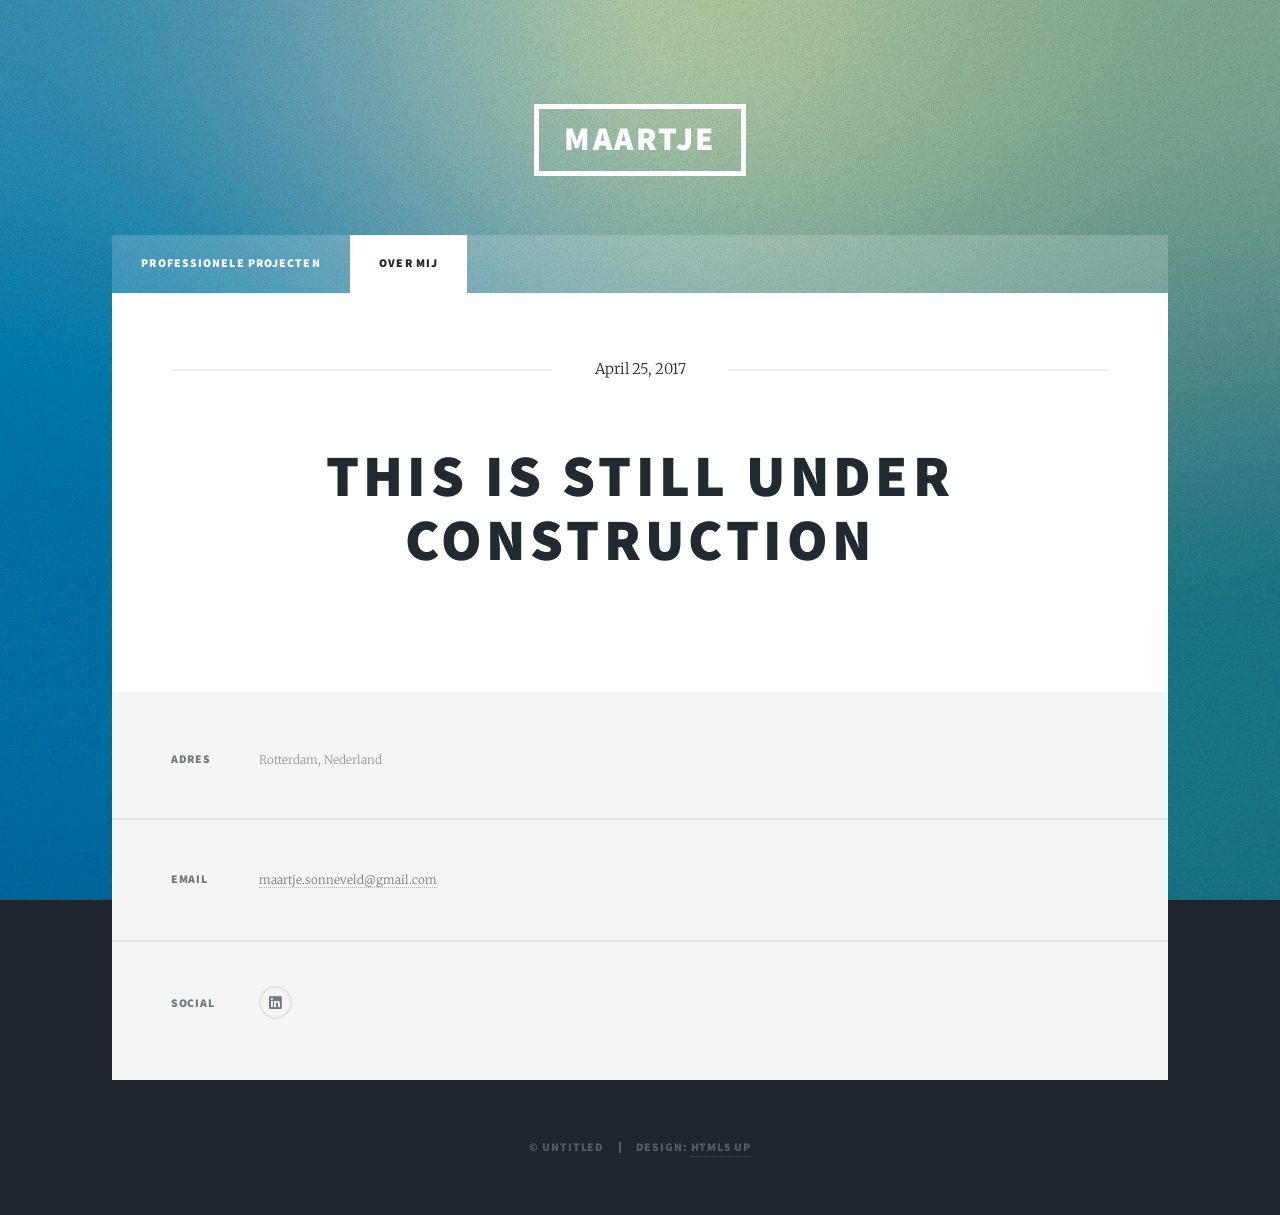
<file: generic.html>
<!DOCTYPE HTML>
<!--
	Massively by HTML5 UP
	html5up.net | @ajlkn
	Free for personal and commercial use under the CCA 3.0 license (html5up.net/license)
-->
<html>
	<head>
		<title>Over mij</title>
		<meta charset="utf-8" />
		<meta name="viewport" content="width=device-width, initial-scale=1, user-scalable=no" />
		<link rel="stylesheet" href="assets/css/main.css" />
		<noscript><link rel="stylesheet" href="assets/css/noscript.css" /></noscript>
	</head>
	<body class="is-preload">

		<!-- Wrapper -->
			<div id="wrapper">

				<!-- Header -->
					<header id="header">
						<a href="index.html" class="logo">Maartje</a>
					</header>

				<!-- Nav -->
					<nav id="nav">
						<ul class="links">
							<li><a href="index.html">Professionele projecten</a></li>
							<li class="active"><a href="generic.html">Over mij</a></li>
							<!--<li><a href="elements.html">Elements Reference</a></li>-->
						</ul>
						<!--<ul class="icons">
							<li><a href="#" class="icon brands fa-twitter"><span class="label">Twitter</span></a></li>
							<li><a href="#" class="icon brands fa-facebook-f"><span class="label">Facebook</span></a></li>
							<li><a href="#" class="icon brands fa-instagram"><span class="label">Instagram</span></a></li>
							<li><a href="#" class="icon brands fa-github"><span class="label">GitHub</span></a></li>
						</ul>-->
					</nav>

				<!-- Main -->
					<div id="main">

						<!-- Post -->
							<section class="post">
								<header class="major">
									<span class="date">April 25, 2017</span>
									<h1>This is still under construction<br />
									<!--</h1>
									<p>Aenean ornare velit lacus varius enim ullamcorper proin aliquam<br />
									facilisis ante sed etiam magna interdum congue. Lorem ipsum dolor<br />
									amet nullam sed etiam veroeros.</p>
								</header>
								<div class="image main"><img src="images/pic01.jpg" alt="" /></div>
								<p>Donec eget ex magna. Interdum et malesuada fames ac ante ipsum primis in faucibus. Pellentesque venenatis dolor imperdiet dolor mattis sagittis. Praesent rutrum sem diam, vitae egestas enim auctor sit amet. Pellentesque leo mauris, consectetur id ipsum sit amet, fergiat. Pellentesque in mi eu massa lacinia malesuada et a elit. Donec urna ex, lacinia in purus ac, pretium pulvinar mauris. Nunc lorem mauris, fringilla in aliquam at, euismod in lectus. Pellentesque habitant morbi tristique senectus et netus et malesuada fames ac turpis egestas. Curabitur sapien risus, commodo eget turpis at, elementum convallis enim turpis, lorem ipsum dolor sit amet nullam.</p>
								<p>Lorem ipsum dolor sit amet, consectetur adipiscing elit. Duis dapibus rutrum facilisis. Class aptent taciti sociosqu ad litora torquent per conubia nostra, per inceptos himenaeos. Etiam tristique libero eu nibh porttitor fermentum. Nullam venenatis erat id vehicula viverra. Nunc ultrices eros ut ultricies condimentum. Mauris risus lacus, blandit sit amet venenatis non, bibendum vitae dolor. Nunc lorem mauris, fringilla in aliquam at, euismod in lectus. Pellentesque habitant morbi tristique senectus et netus et malesuada fames ac turpis egestas. In non lorem sit amet elit placerat maximus. Pellentesque aliquam maximus risus. Donec eget ex magna. Interdum et malesuada fames ac ante ipsum primis in faucibus. Pellentesque venenatis dolor imperdiet dolor mattis sagittis. Praesent rutrum sem diam, vitae egestas enim auctor sit amet. Pellentesque leo mauris, consectetur id ipsum.</p>
							</section>-->

					</div>

					<!-- Footer -->
					<footer id="footer">
						<section class="split contact">
							<section class="alt">
								<h3>Adres</h3>
								<p>Rotterdam, Nederland</p>
							</section>
							<section>
								<h3>Email</h3>
								<p><a href="#">maartje.sonneveld@gmail.com</a></p>
							</section>
							<section>
								<h3>Social</h3>
								<ul class="icons alt">
									<li><a href="https://www.linkedin.com/in/maartje-sonneveld/" class="icon brands alt fa-linkedin"><span class="label">LinkedIn</span></a></li>
								</ul>
							</section>
						</section>
					</footer>
			
				<!-- Copyright -->
					<div id="copyright">
						<ul><li>&copy; Untitled</li><li>Design: <a href="https://html5up.net">HTML5 UP</a></li></ul>
					</div>

			</div>

		<!-- Scripts -->
			<script src="assets/js/jquery.min.js"></script>
			<script src="assets/js/jquery.scrollex.min.js"></script>
			<script src="assets/js/jquery.scrolly.min.js"></script>
			<script src="assets/js/browser.min.js"></script>
			<script src="assets/js/breakpoints.min.js"></script>
			<script src="assets/js/util.js"></script>
			<script src="assets/js/main.js"></script>

	</body>
</html>
</file>
<file: assets/css/main.css>
@import url(fontawesome-all.min.css);
@import url("https://fonts.googleapis.com/css?family=Merriweather:300,700,300italic,700italic|Source+Sans+Pro:900");

/*
	Massively by HTML5 UP
	html5up.net | @ajlkn
	Free for personal and commercial use under the CCA 3.0 license (html5up.net/license)
*/

html, body, div, span, applet, object,
iframe, h1, h2, h3, h4, h5, h6, p, blockquote,
pre, a, abbr, acronym, address, big, cite,
code, del, dfn, em, img, ins, kbd, q, s, samp,
small, strike, strong, sub, sup, tt, var, b,
u, i, center, dl, dt, dd, ol, ul, li, fieldset,
form, label, legend, table, caption, tbody,
tfoot, thead, tr, th, td, article, aside,
canvas, details, embed, figure, figcaption,
footer, header, hgroup, menu, nav, output, ruby,
section, summary, time, mark, audio, video {
	margin: 0;
	padding: 0;
	border: 0;
	font-size: 100%;
	font: inherit;
	vertical-align: baseline;}

article, aside, details, figcaption, figure,
footer, header, hgroup, menu, nav, section {
	display: block;}

body {
	line-height: 1;
}

ol, ul {
	list-style: none;
}

blockquote, q {
	quotes: none;
}

	blockquote:before, blockquote:after, q:before, q:after {
		content: '';
		content: none;
	}

table {
	border-collapse: collapse;
	border-spacing: 0;
}

body {
	-webkit-text-size-adjust: none;
}

mark {
	background-color: transparent;
	color: inherit;
}

input::-moz-focus-inner {
	border: 0;
	padding: 0;
}

input, select, textarea {
	-moz-appearance: none;
	-webkit-appearance: none;
	-ms-appearance: none;
	appearance: none;
}

/* Basic */

	@-ms-viewport {
		width: device-width;
	}

	body {
		-ms-overflow-style: scrollbar;
	}

	@media screen and (max-width: 480px) {

		html, body {
			min-width: 320px;
		}

	}

	html {
		box-sizing: border-box;
	}

	*, *:before, *:after {
		box-sizing: inherit;
	}

	body {
		background-color: #1e252d;
	}

		body.is-preload *, body.is-preload *:before, body.is-preload *:after {
			-moz-animation: none !important;
			-webkit-animation: none !important;
			-ms-animation: none !important;
			animation: none !important;
			-moz-transition: none !important;
			-webkit-transition: none !important;
			-ms-transition: none !important;
			transition: none !important;
		}

/* Type */

	html {
		font-size: 16pt;
	}

		@media screen and (max-width: 1680px) {

			html {
				font-size: 12pt;
			}

		}

		@media screen and (max-width: 1280px) {

			html {
				font-size: 11pt;
			}

		}

		@media screen and (max-width: 360px) {

			html {
				font-size: 10pt;
			}

		}

	body {
		color: #212931;
	}

	body, input, select, textarea {
		font-family: "Merriweather", Georgia, serif;
		font-weight: 300;
		font-size: 1rem;
		line-height: 2.375;
	}

	a {
		-moz-transition: color 0.2s ease-in-out, background-color 0.2s ease-in-out, border-color 0.2s ease-in-out, box-shadow 0.2s ease-in-out;
		-webkit-transition: color 0.2s ease-in-out, background-color 0.2s ease-in-out, border-color 0.2s ease-in-out, box-shadow 0.2s ease-in-out;
		-ms-transition: color 0.2s ease-in-out, background-color 0.2s ease-in-out, border-color 0.2s ease-in-out, box-shadow 0.2s ease-in-out;
		transition: color 0.2s ease-in-out, background-color 0.2s ease-in-out, border-color 0.2s ease-in-out, box-shadow 0.2s ease-in-out;
		border-bottom: dotted 1px;
		text-decoration: none;
	}

		a:hover {
			border-bottom-color: transparent;
		}

	strong, b {
		font-weight: 600;
	}

	em, i {
		font-style: italic;
	}

	p {
		text-align: justify;
		margin: 0 0 2rem 0;
	}

	h1, h2, h3, h4, h5, h6 {
		font-family: "Source Sans Pro", Helvetica, sans-serif;
		font-weight: 900;
		line-height: 1.5;
		letter-spacing: 0.075em;
		text-transform: uppercase;
		margin: 0 0 1rem 0;
	}

		h1 a, h2 a, h3 a, h4 a, h5 a, h6 a {
			border-bottom: 0;
			color: inherit;
			text-decoration: none;
		}

	h1 {
		font-size: 4rem;
		line-height: 1.1;
		margin: 0 0 2rem 0;
	}

	h2 {
		font-size: 1.75rem;
		line-height: 1.3;
		margin: 0 0 1.5rem 0;
	}

	h3 {
		font-size: 1.25rem;
		margin: 0 0 1.5rem 0;
	}

	h4 {
		font-size: 1rem;
	}

	h5 {
		font-size: 0.9rem;
	}

	h6 {
		font-size: 0.8rem;
	}

	sub {
		font-size: 0.8rem;
		position: relative;
		top: 0.5rem;
	}

	sup {
		font-size: 0.8rem;
		position: relative;
		top: -0.5rem;
	}

	blockquote {
		border-left: solid 4px;
		font-style: italic;
		margin: 0 0 2rem 0;
		padding: 0.5rem 0 0.5rem 2rem;
	}

	code {
		border: solid 2px;
		font-family: "Courier New", monospace;
		font-size: 0.9rem;
		margin: 0 0.25rem;
		padding: 0.25rem 0.65rem;
	}

	pre {
		-webkit-overflow-scrolling: touch;
		font-family: "Courier New", monospace;
		font-size: 0.9rem;
		margin: 0 0 2rem 0;
	}

		pre code {
			display: block;
			line-height: 1.75;
			padding: 1rem 1.5rem;
			overflow-x: auto;
		}

	hr {
		border: 0;
		border-bottom: solid 2px;
		margin: 3rem 0;
	}

		hr.major {
			margin: 5rem 0;
		}

	.align-left {
		text-align: left;
	}

	.align-center {
		text-align: center;
	}

	.align-right {
		text-align: right;
	}

	input, select, textarea {
		color: #212931;
	}

	a {
		color: #212931;
		border-bottom-color: rgba(33, 41, 49, 0.5);
	}

		a:hover {
			border-bottom-color: transparent;
			color: #18bfef !important;
		}

	strong, b {
		color: #212931;
	}

	h1, h2, h3, h4, h5, h6 {
		color: #212931;
	}

	blockquote {
		border-left-color: #eeeeee;
	}

	code {
		background: rgba(220, 220, 220, 0.25);
		border-color: #eeeeee;
	}

	hr {
		border-bottom-color: #eeeeee;
	}

/* Row */

	.row {
		display: flex;
		flex-wrap: wrap;
		box-sizing: border-box;
		align-items: stretch;
	}

		.row > * {
			box-sizing: border-box;
		}

		.row.gtr-uniform > * > :last-child {
			margin-bottom: 0;
		}

		.row.aln-left {
			justify-content: flex-start;
		}

		.row.aln-center {
			justify-content: center;
		}

		.row.aln-right {
			justify-content: flex-end;
		}

		.row.aln-top {
			align-items: flex-start;
		}

		.row.aln-middle {
			align-items: center;
		}

		.row.aln-bottom {
			align-items: flex-end;
		}

		.row > .imp {
			order: -1;
		}

		.row > .col-1 {
			width: 8.33333%;
		}

		.row > .off-1 {
			margin-left: 8.33333%;
		}

		.row > .col-2 {
			width: 16.66667%;
		}

		.row > .off-2 {
			margin-left: 16.66667%;
		}

		.row > .col-3 {
			width: 25%;
		}

		.row > .off-3 {
			margin-left: 25%;
		}

		.row > .col-4 {
			width: 33.33333%;
		}

		.row > .off-4 {
			margin-left: 33.33333%;
		}

		.row > .col-5 {
			width: 41.66667%;
		}

		.row > .off-5 {
			margin-left: 41.66667%;
		}

		.row > .col-6 {
			width: 50%;
		}

		.row > .off-6 {
			margin-left: 50%;
		}

		.row > .col-7 {
			width: 58.33333%;
		}

		.row > .off-7 {
			margin-left: 58.33333%;
		}

		.row > .col-8 {
			width: 66.66667%;
		}

		.row > .off-8 {
			margin-left: 66.66667%;
		}

		.row > .col-9 {
			width: 75%;
		}

		.row > .off-9 {
			margin-left: 75%;
		}

		.row > .col-10 {
			width: 83.33333%;
		}

		.row > .off-10 {
			margin-left: 83.33333%;
		}

		.row > .col-11 {
			width: 91.66667%;
		}

		.row > .off-11 {
			margin-left: 91.66667%;
		}

		.row > .col-12 {
			width: 100%;
		}

		.row > .off-12 {
			margin-left: 100%;
		}

		.row.gtr-0 {
			margin-top: 0;
			margin-left: 0rem;
		}

			.row.gtr-0 > * {
				padding: 0 0 0 0rem;
			}

			.row.gtr-0.gtr-uniform {
				margin-top: 0rem;
			}

				.row.gtr-0.gtr-uniform > * {
					padding-top: 0rem;
				}

		.row.gtr-25 {
			margin-top: 0;
			margin-left: -0.375rem;
		}

			.row.gtr-25 > * {
				padding: 0 0 0 0.375rem;
			}

			.row.gtr-25.gtr-uniform {
				margin-top: -0.375rem;
			}

				.row.gtr-25.gtr-uniform > * {
					padding-top: 0.375rem;
				}

		.row.gtr-50 {
			margin-top: 0;
			margin-left: -0.75rem;
		}

			.row.gtr-50 > * {
				padding: 0 0 0 0.75rem;
			}

			.row.gtr-50.gtr-uniform {
				margin-top: -0.75rem;
			}

				.row.gtr-50.gtr-uniform > * {
					padding-top: 0.75rem;
				}

		.row {
			margin-top: 0;
			margin-left: -1.5rem;
		}

			.row > * {
				padding: 0 0 0 1.5rem;
			}

			.row.gtr-uniform {
				margin-top: -1.5rem;
			}

				.row.gtr-uniform > * {
					padding-top: 1.5rem;
				}

		.row.gtr-150 {
			margin-top: 0;
			margin-left: -2.25rem;
		}

			.row.gtr-150 > * {
				padding: 0 0 0 2.25rem;
			}

			.row.gtr-150.gtr-uniform {
				margin-top: -2.25rem;
			}

				.row.gtr-150.gtr-uniform > * {
					padding-top: 2.25rem;
				}

		.row.gtr-200 {
			margin-top: 0;
			margin-left: -3rem;
		}

			.row.gtr-200 > * {
				padding: 0 0 0 3rem;
			}

			.row.gtr-200.gtr-uniform {
				margin-top: -3rem;
			}

				.row.gtr-200.gtr-uniform > * {
					padding-top: 3rem;
				}

		@media screen and (max-width: 1680px) {

			.row {
				display: flex;
				flex-wrap: wrap;
				box-sizing: border-box;
				align-items: stretch;
			}

				.row > * {
					box-sizing: border-box;
				}

				.row.gtr-uniform > * > :last-child {
					margin-bottom: 0;
				}

				.row.aln-left {
					justify-content: flex-start;
				}

				.row.aln-center {
					justify-content: center;
				}

				.row.aln-right {
					justify-content: flex-end;
				}

				.row.aln-top {
					align-items: flex-start;
				}

				.row.aln-middle {
					align-items: center;
				}

				.row.aln-bottom {
					align-items: flex-end;
				}

				.row > .imp-xlarge {
					order: -1;
				}

				.row > .col-1-xlarge {
					width: 8.33333%;
				}

				.row > .off-1-xlarge {
					margin-left: 8.33333%;
				}

				.row > .col-2-xlarge {
					width: 16.66667%;
				}

				.row > .off-2-xlarge {
					margin-left: 16.66667%;
				}

				.row > .col-3-xlarge {
					width: 25%;
				}

				.row > .off-3-xlarge {
					margin-left: 25%;
				}

				.row > .col-4-xlarge {
					width: 33.33333%;
				}

				.row > .off-4-xlarge {
					margin-left: 33.33333%;
				}

				.row > .col-5-xlarge {
					width: 41.66667%;
				}

				.row > .off-5-xlarge {
					margin-left: 41.66667%;
				}

				.row > .col-6-xlarge {
					width: 50%;
				}

				.row > .off-6-xlarge {
					margin-left: 50%;
				}

				.row > .col-7-xlarge {
					width: 58.33333%;
				}

				.row > .off-7-xlarge {
					margin-left: 58.33333%;
				}

				.row > .col-8-xlarge {
					width: 66.66667%;
				}

				.row > .off-8-xlarge {
					margin-left: 66.66667%;
				}

				.row > .col-9-xlarge {
					width: 75%;
				}

				.row > .off-9-xlarge {
					margin-left: 75%;
				}

				.row > .col-10-xlarge {
					width: 83.33333%;
				}

				.row > .off-10-xlarge {
					margin-left: 83.33333%;
				}

				.row > .col-11-xlarge {
					width: 91.66667%;
				}

				.row > .off-11-xlarge {
					margin-left: 91.66667%;
				}

				.row > .col-12-xlarge {
					width: 100%;
				}

				.row > .off-12-xlarge {
					margin-left: 100%;
				}

				.row.gtr-0 {
					margin-top: 0;
					margin-left: 0rem;
				}

					.row.gtr-0 > * {
						padding: 0 0 0 0rem;
					}

					.row.gtr-0.gtr-uniform {
						margin-top: 0rem;
					}

						.row.gtr-0.gtr-uniform > * {
							padding-top: 0rem;
						}

				.row.gtr-25 {
					margin-top: 0;
					margin-left: -0.375rem;
				}

					.row.gtr-25 > * {
						padding: 0 0 0 0.375rem;
					}

					.row.gtr-25.gtr-uniform {
						margin-top: -0.375rem;
					}

						.row.gtr-25.gtr-uniform > * {
							padding-top: 0.375rem;
						}

				.row.gtr-50 {
					margin-top: 0;
					margin-left: -0.75rem;
				}

					.row.gtr-50 > * {
						padding: 0 0 0 0.75rem;
					}

					.row.gtr-50.gtr-uniform {
						margin-top: -0.75rem;
					}

						.row.gtr-50.gtr-uniform > * {
							padding-top: 0.75rem;
						}

				.row {
					margin-top: 0;
					margin-left: -1.5rem;
				}

					.row > * {
						padding: 0 0 0 1.5rem;
					}

					.row.gtr-uniform {
						margin-top: -1.5rem;
					}

						.row.gtr-uniform > * {
							padding-top: 1.5rem;
						}

				.row.gtr-150 {
					margin-top: 0;
					margin-left: -2.25rem;
				}

					.row.gtr-150 > * {
						padding: 0 0 0 2.25rem;
					}

					.row.gtr-150.gtr-uniform {
						margin-top: -2.25rem;
					}

						.row.gtr-150.gtr-uniform > * {
							padding-top: 2.25rem;
						}

				.row.gtr-200 {
					margin-top: 0;
					margin-left: -3rem;
				}

					.row.gtr-200 > * {
						padding: 0 0 0 3rem;
					}

					.row.gtr-200.gtr-uniform {
						margin-top: -3rem;
					}

						.row.gtr-200.gtr-uniform > * {
							padding-top: 3rem;
						}

		}

		@media screen and (max-width: 1280px) {

			.row {
				display: flex;
				flex-wrap: wrap;
				box-sizing: border-box;
				align-items: stretch;
			}

				.row > * {
					box-sizing: border-box;
				}

				.row.gtr-uniform > * > :last-child {
					margin-bottom: 0;
				}

				.row.aln-left {
					justify-content: flex-start;
				}

				.row.aln-center {
					justify-content: center;
				}

				.row.aln-right {
					justify-content: flex-end;
				}

				.row.aln-top {
					align-items: flex-start;
				}

				.row.aln-middle {
					align-items: center;
				}

				.row.aln-bottom {
					align-items: flex-end;
				}

				.row > .imp-large {
					order: -1;
				}

				.row > .col-1-large {
					width: 8.33333%;
				}

				.row > .off-1-large {
					margin-left: 8.33333%;
				}

				.row > .col-2-large {
					width: 16.66667%;
				}

				.row > .off-2-large {
					margin-left: 16.66667%;
				}

				.row > .col-3-large {
					width: 25%;
				}

				.row > .off-3-large {
					margin-left: 25%;
				}

				.row > .col-4-large {
					width: 33.33333%;
				}

				.row > .off-4-large {
					margin-left: 33.33333%;
				}

				.row > .col-5-large {
					width: 41.66667%;
				}

				.row > .off-5-large {
					margin-left: 41.66667%;
				}

				.row > .col-6-large {
					width: 50%;
				}

				.row > .off-6-large {
					margin-left: 50%;
				}

				.row > .col-7-large {
					width: 58.33333%;
				}

				.row > .off-7-large {
					margin-left: 58.33333%;
				}

				.row > .col-8-large {
					width: 66.66667%;
				}

				.row > .off-8-large {
					margin-left: 66.66667%;
				}

				.row > .col-9-large {
					width: 75%;
				}

				.row > .off-9-large {
					margin-left: 75%;
				}

				.row > .col-10-large {
					width: 83.33333%;
				}

				.row > .off-10-large {
					margin-left: 83.33333%;
				}

				.row > .col-11-large {
					width: 91.66667%;
				}

				.row > .off-11-large {
					margin-left: 91.66667%;
				}

				.row > .col-12-large {
					width: 100%;
				}

				.row > .off-12-large {
					margin-left: 100%;
				}

				.row.gtr-0 {
					margin-top: 0;
					margin-left: 0rem;
				}

					.row.gtr-0 > * {
						padding: 0 0 0 0rem;
					}

					.row.gtr-0.gtr-uniform {
						margin-top: 0rem;
					}

						.row.gtr-0.gtr-uniform > * {
							padding-top: 0rem;
						}

				.row.gtr-25 {
					margin-top: 0;
					margin-left: -0.375rem;
				}

					.row.gtr-25 > * {
						padding: 0 0 0 0.375rem;
					}

					.row.gtr-25.gtr-uniform {
						margin-top: -0.375rem;
					}

						.row.gtr-25.gtr-uniform > * {
							padding-top: 0.375rem;
						}

				.row.gtr-50 {
					margin-top: 0;
					margin-left: -0.75rem;
				}

					.row.gtr-50 > * {
						padding: 0 0 0 0.75rem;
					}

					.row.gtr-50.gtr-uniform {
						margin-top: -0.75rem;
					}

						.row.gtr-50.gtr-uniform > * {
							padding-top: 0.75rem;
						}

				.row {
					margin-top: 0;
					margin-left: -1.5rem;
				}

					.row > * {
						padding: 0 0 0 1.5rem;
					}

					.row.gtr-uniform {
						margin-top: -1.5rem;
					}

						.row.gtr-uniform > * {
							padding-top: 1.5rem;
						}

				.row.gtr-150 {
					margin-top: 0;
					margin-left: -2.25rem;
				}

					.row.gtr-150 > * {
						padding: 0 0 0 2.25rem;
					}

					.row.gtr-150.gtr-uniform {
						margin-top: -2.25rem;
					}

						.row.gtr-150.gtr-uniform > * {
							padding-top: 2.25rem;
						}

				.row.gtr-200 {
					margin-top: 0;
					margin-left: -3rem;
				}

					.row.gtr-200 > * {
						padding: 0 0 0 3rem;
					}

					.row.gtr-200.gtr-uniform {
						margin-top: -3rem;
					}

						.row.gtr-200.gtr-uniform > * {
							padding-top: 3rem;
						}

		}

		@media screen and (max-width: 980px) {

			.row {
				display: flex;
				flex-wrap: wrap;
				box-sizing: border-box;
				align-items: stretch;
			}

				.row > * {
					box-sizing: border-box;
				}

				.row.gtr-uniform > * > :last-child {
					margin-bottom: 0;
				}

				.row.aln-left {
					justify-content: flex-start;
				}

				.row.aln-center {
					justify-content: center;
				}

				.row.aln-right {
					justify-content: flex-end;
				}

				.row.aln-top {
					align-items: flex-start;
				}

				.row.aln-middle {
					align-items: center;
				}

				.row.aln-bottom {
					align-items: flex-end;
				}

				.row > .imp-medium {
					order: -1;
				}

				.row > .col-1-medium {
					width: 8.33333%;
				}

				.row > .off-1-medium {
					margin-left: 8.33333%;
				}

				.row > .col-2-medium {
					width: 16.66667%;
				}

				.row > .off-2-medium {
					margin-left: 16.66667%;
				}

				.row > .col-3-medium {
					width: 25%;
				}

				.row > .off-3-medium {
					margin-left: 25%;
				}

				.row > .col-4-medium {
					width: 33.33333%;
				}

				.row > .off-4-medium {
					margin-left: 33.33333%;
				}

				.row > .col-5-medium {
					width: 41.66667%;
				}

				.row > .off-5-medium {
					margin-left: 41.66667%;
				}

				.row > .col-6-medium {
					width: 50%;
				}

				.row > .off-6-medium {
					margin-left: 50%;
				}

				.row > .col-7-medium {
					width: 58.33333%;
				}

				.row > .off-7-medium {
					margin-left: 58.33333%;
				}

				.row > .col-8-medium {
					width: 66.66667%;
				}

				.row > .off-8-medium {
					margin-left: 66.66667%;
				}

				.row > .col-9-medium {
					width: 75%;
				}

				.row > .off-9-medium {
					margin-left: 75%;
				}

				.row > .col-10-medium {
					width: 83.33333%;
				}

				.row > .off-10-medium {
					margin-left: 83.33333%;
				}

				.row > .col-11-medium {
					width: 91.66667%;
				}

				.row > .off-11-medium {
					margin-left: 91.66667%;
				}

				.row > .col-12-medium {
					width: 100%;
				}

				.row > .off-12-medium {
					margin-left: 100%;
				}

				.row.gtr-0 {
					margin-top: 0;
					margin-left: 0rem;
				}

					.row.gtr-0 > * {
						padding: 0 0 0 0rem;
					}

					.row.gtr-0.gtr-uniform {
						margin-top: 0rem;
					}

						.row.gtr-0.gtr-uniform > * {
							padding-top: 0rem;
						}

				.row.gtr-25 {
					margin-top: 0;
					margin-left: -0.375rem;
				}

					.row.gtr-25 > * {
						padding: 0 0 0 0.375rem;
					}

					.row.gtr-25.gtr-uniform {
						margin-top: -0.375rem;
					}

						.row.gtr-25.gtr-uniform > * {
							padding-top: 0.375rem;
						}

				.row.gtr-50 {
					margin-top: 0;
					margin-left: -0.75rem;
				}

					.row.gtr-50 > * {
						padding: 0 0 0 0.75rem;
					}

					.row.gtr-50.gtr-uniform {
						margin-top: -0.75rem;
					}

						.row.gtr-50.gtr-uniform > * {
							padding-top: 0.75rem;
						}

				.row {
					margin-top: 0;
					margin-left: -1.5rem;
				}

					.row > * {
						padding: 0 0 0 1.5rem;
					}

					.row.gtr-uniform {
						margin-top: -1.5rem;
					}

						.row.gtr-uniform > * {
							padding-top: 1.5rem;
						}

				.row.gtr-150 {
					margin-top: 0;
					margin-left: -2.25rem;
				}

					.row.gtr-150 > * {
						padding: 0 0 0 2.25rem;
					}

					.row.gtr-150.gtr-uniform {
						margin-top: -2.25rem;
					}

						.row.gtr-150.gtr-uniform > * {
							padding-top: 2.25rem;
						}

				.row.gtr-200 {
					margin-top: 0;
					margin-left: -3rem;
				}

					.row.gtr-200 > * {
						padding: 0 0 0 3rem;
					}

					.row.gtr-200.gtr-uniform {
						margin-top: -3rem;
					}

						.row.gtr-200.gtr-uniform > * {
							padding-top: 3rem;
						}

		}

		@media screen and (max-width: 736px) {

			.row {
				display: flex;
				flex-wrap: wrap;
				box-sizing: border-box;
				align-items: stretch;
			}

				.row > * {
					box-sizing: border-box;
				}

				.row.gtr-uniform > * > :last-child {
					margin-bottom: 0;
				}

				.row.aln-left {
					justify-content: flex-start;
				}

				.row.aln-center {
					justify-content: center;
				}

				.row.aln-right {
					justify-content: flex-end;
				}

				.row.aln-top {
					align-items: flex-start;
				}

				.row.aln-middle {
					align-items: center;
				}

				.row.aln-bottom {
					align-items: flex-end;
				}

				.row > .imp-small {
					order: -1;
				}

				.row > .col-1-small {
					width: 8.33333%;
				}

				.row > .off-1-small {
					margin-left: 8.33333%;
				}

				.row > .col-2-small {
					width: 16.66667%;
				}

				.row > .off-2-small {
					margin-left: 16.66667%;
				}

				.row > .col-3-small {
					width: 25%;
				}

				.row > .off-3-small {
					margin-left: 25%;
				}

				.row > .col-4-small {
					width: 33.33333%;
				}

				.row > .off-4-small {
					margin-left: 33.33333%;
				}

				.row > .col-5-small {
					width: 41.66667%;
				}

				.row > .off-5-small {
					margin-left: 41.66667%;
				}

				.row > .col-6-small {
					width: 50%;
				}

				.row > .off-6-small {
					margin-left: 50%;
				}

				.row > .col-7-small {
					width: 58.33333%;
				}

				.row > .off-7-small {
					margin-left: 58.33333%;
				}

				.row > .col-8-small {
					width: 66.66667%;
				}

				.row > .off-8-small {
					margin-left: 66.66667%;
				}

				.row > .col-9-small {
					width: 75%;
				}

				.row > .off-9-small {
					margin-left: 75%;
				}

				.row > .col-10-small {
					width: 83.33333%;
				}

				.row > .off-10-small {
					margin-left: 83.33333%;
				}

				.row > .col-11-small {
					width: 91.66667%;
				}

				.row > .off-11-small {
					margin-left: 91.66667%;
				}

				.row > .col-12-small {
					width: 100%;
				}

				.row > .off-12-small {
					margin-left: 100%;
				}

				.row.gtr-0 {
					margin-top: 0;
					margin-left: 0rem;
				}

					.row.gtr-0 > * {
						padding: 0 0 0 0rem;
					}

					.row.gtr-0.gtr-uniform {
						margin-top: 0rem;
					}

						.row.gtr-0.gtr-uniform > * {
							padding-top: 0rem;
						}

				.row.gtr-25 {
					margin-top: 0;
					margin-left: -0.375rem;
				}

					.row.gtr-25 > * {
						padding: 0 0 0 0.375rem;
					}

					.row.gtr-25.gtr-uniform {
						margin-top: -0.375rem;
					}

						.row.gtr-25.gtr-uniform > * {
							padding-top: 0.375rem;
						}

				.row.gtr-50 {
					margin-top: 0;
					margin-left: -0.75rem;
				}

					.row.gtr-50 > * {
						padding: 0 0 0 0.75rem;
					}

					.row.gtr-50.gtr-uniform {
						margin-top: -0.75rem;
					}

						.row.gtr-50.gtr-uniform > * {
							padding-top: 0.75rem;
						}

				.row {
					margin-top: 0;
					margin-left: -1.5rem;
				}

					.row > * {
						padding: 0 0 0 1.5rem;
					}

					.row.gtr-uniform {
						margin-top: -1.5rem;
					}

						.row.gtr-uniform > * {
							padding-top: 1.5rem;
						}

				.row.gtr-150 {
					margin-top: 0;
					margin-left: -2.25rem;
				}

					.row.gtr-150 > * {
						padding: 0 0 0 2.25rem;
					}

					.row.gtr-150.gtr-uniform {
						margin-top: -2.25rem;
					}

						.row.gtr-150.gtr-uniform > * {
							padding-top: 2.25rem;
						}

				.row.gtr-200 {
					margin-top: 0;
					margin-left: -3rem;
				}

					.row.gtr-200 > * {
						padding: 0 0 0 3rem;
					}

					.row.gtr-200.gtr-uniform {
						margin-top: -3rem;
					}

						.row.gtr-200.gtr-uniform > * {
							padding-top: 3rem;
						}

		}

		@media screen and (max-width: 480px) {

			.row {
				display: flex;
				flex-wrap: wrap;
				box-sizing: border-box;
				align-items: stretch;
			}

				.row > * {
					box-sizing: border-box;
				}

				.row.gtr-uniform > * > :last-child {
					margin-bottom: 0;
				}

				.row.aln-left {
					justify-content: flex-start;
				}

				.row.aln-center {
					justify-content: center;
				}

				.row.aln-right {
					justify-content: flex-end;
				}

				.row.aln-top {
					align-items: flex-start;
				}

				.row.aln-middle {
					align-items: center;
				}

				.row.aln-bottom {
					align-items: flex-end;
				}

				.row > .imp-xsmall {
					order: -1;
				}

				.row > .col-1-xsmall {
					width: 8.33333%;
				}

				.row > .off-1-xsmall {
					margin-left: 8.33333%;
				}

				.row > .col-2-xsmall {
					width: 16.66667%;
				}

				.row > .off-2-xsmall {
					margin-left: 16.66667%;
				}

				.row > .col-3-xsmall {
					width: 25%;
				}

				.row > .off-3-xsmall {
					margin-left: 25%;
				}

				.row > .col-4-xsmall {
					width: 33.33333%;
				}

				.row > .off-4-xsmall {
					margin-left: 33.33333%;
				}

				.row > .col-5-xsmall {
					width: 41.66667%;
				}

				.row > .off-5-xsmall {
					margin-left: 41.66667%;
				}

				.row > .col-6-xsmall {
					width: 50%;
				}

				.row > .off-6-xsmall {
					margin-left: 50%;
				}

				.row > .col-7-xsmall {
					width: 58.33333%;
				}

				.row > .off-7-xsmall {
					margin-left: 58.33333%;
				}

				.row > .col-8-xsmall {
					width: 66.66667%;
				}

				.row > .off-8-xsmall {
					margin-left: 66.66667%;
				}

				.row > .col-9-xsmall {
					width: 75%;
				}

				.row > .off-9-xsmall {
					margin-left: 75%;
				}

				.row > .col-10-xsmall {
					width: 83.33333%;
				}

				.row > .off-10-xsmall {
					margin-left: 83.33333%;
				}

				.row > .col-11-xsmall {
					width: 91.66667%;
				}

				.row > .off-11-xsmall {
					margin-left: 91.66667%;
				}

				.row > .col-12-xsmall {
					width: 100%;
				}

				.row > .off-12-xsmall {
					margin-left: 100%;
				}

				.row.gtr-0 {
					margin-top: 0;
					margin-left: 0rem;
				}

					.row.gtr-0 > * {
						padding: 0 0 0 0rem;
					}

					.row.gtr-0.gtr-uniform {
						margin-top: 0rem;
					}

						.row.gtr-0.gtr-uniform > * {
							padding-top: 0rem;
						}

				.row.gtr-25 {
					margin-top: 0;
					margin-left: -0.375rem;
				}

					.row.gtr-25 > * {
						padding: 0 0 0 0.375rem;
					}

					.row.gtr-25.gtr-uniform {
						margin-top: -0.375rem;
					}

						.row.gtr-25.gtr-uniform > * {
							padding-top: 0.375rem;
						}

				.row.gtr-50 {
					margin-top: 0;
					margin-left: -0.75rem;
				}

					.row.gtr-50 > * {
						padding: 0 0 0 0.75rem;
					}

					.row.gtr-50.gtr-uniform {
						margin-top: -0.75rem;
					}

						.row.gtr-50.gtr-uniform > * {
							padding-top: 0.75rem;
						}

				.row {
					margin-top: 0;
					margin-left: -1.5rem;
				}

					.row > * {
						padding: 0 0 0 1.5rem;
					}

					.row.gtr-uniform {
						margin-top: -1.5rem;
					}

						.row.gtr-uniform > * {
							padding-top: 1.5rem;
						}

				.row.gtr-150 {
					margin-top: 0;
					margin-left: -2.25rem;
				}

					.row.gtr-150 > * {
						padding: 0 0 0 2.25rem;
					}

					.row.gtr-150.gtr-uniform {
						margin-top: -2.25rem;
					}

						.row.gtr-150.gtr-uniform > * {
							padding-top: 2.25rem;
						}

				.row.gtr-200 {
					margin-top: 0;
					margin-left: -3rem;
				}

					.row.gtr-200 > * {
						padding: 0 0 0 3rem;
					}

					.row.gtr-200.gtr-uniform {
						margin-top: -3rem;
					}

						.row.gtr-200.gtr-uniform > * {
							padding-top: 3rem;
						}

		}

		@media screen and (max-width: 360px) {

			.row {
				display: flex;
				flex-wrap: wrap;
				box-sizing: border-box;
				align-items: stretch;
			}

				.row > * {
					box-sizing: border-box;
				}

				.row.gtr-uniform > * > :last-child {
					margin-bottom: 0;
				}

				.row.aln-left {
					justify-content: flex-start;
				}

				.row.aln-center {
					justify-content: center;
				}

				.row.aln-right {
					justify-content: flex-end;
				}

				.row.aln-top {
					align-items: flex-start;
				}

				.row.aln-middle {
					align-items: center;
				}

				.row.aln-bottom {
					align-items: flex-end;
				}

				.row > .imp-xxsmall {
					order: -1;
				}

				.row > .col-1-xxsmall {
					width: 8.33333%;
				}

				.row > .off-1-xxsmall {
					margin-left: 8.33333%;
				}

				.row > .col-2-xxsmall {
					width: 16.66667%;
				}

				.row > .off-2-xxsmall {
					margin-left: 16.66667%;
				}

				.row > .col-3-xxsmall {
					width: 25%;
				}

				.row > .off-3-xxsmall {
					margin-left: 25%;
				}

				.row > .col-4-xxsmall {
					width: 33.33333%;
				}

				.row > .off-4-xxsmall {
					margin-left: 33.33333%;
				}

				.row > .col-5-xxsmall {
					width: 41.66667%;
				}

				.row > .off-5-xxsmall {
					margin-left: 41.66667%;
				}

				.row > .col-6-xxsmall {
					width: 50%;
				}

				.row > .off-6-xxsmall {
					margin-left: 50%;
				}

				.row > .col-7-xxsmall {
					width: 58.33333%;
				}

				.row > .off-7-xxsmall {
					margin-left: 58.33333%;
				}

				.row > .col-8-xxsmall {
					width: 66.66667%;
				}

				.row > .off-8-xxsmall {
					margin-left: 66.66667%;
				}

				.row > .col-9-xxsmall {
					width: 75%;
				}

				.row > .off-9-xxsmall {
					margin-left: 75%;
				}

				.row > .col-10-xxsmall {
					width: 83.33333%;
				}

				.row > .off-10-xxsmall {
					margin-left: 83.33333%;
				}

				.row > .col-11-xxsmall {
					width: 91.66667%;
				}

				.row > .off-11-xxsmall {
					margin-left: 91.66667%;
				}

				.row > .col-12-xxsmall {
					width: 100%;
				}

				.row > .off-12-xxsmall {
					margin-left: 100%;
				}

				.row.gtr-0 {
					margin-top: 0;
					margin-left: 0rem;
				}

					.row.gtr-0 > * {
						padding: 0 0 0 0rem;
					}

					.row.gtr-0.gtr-uniform {
						margin-top: 0rem;
					}

						.row.gtr-0.gtr-uniform > * {
							padding-top: 0rem;
						}

				.row.gtr-25 {
					margin-top: 0;
					margin-left: -0.375rem;
				}

					.row.gtr-25 > * {
						padding: 0 0 0 0.375rem;
					}

					.row.gtr-25.gtr-uniform {
						margin-top: -0.375rem;
					}

						.row.gtr-25.gtr-uniform > * {
							padding-top: 0.375rem;
						}

				.row.gtr-50 {
					margin-top: 0;
					margin-left: -0.75rem;
				}

					.row.gtr-50 > * {
						padding: 0 0 0 0.75rem;
					}

					.row.gtr-50.gtr-uniform {
						margin-top: -0.75rem;
					}

						.row.gtr-50.gtr-uniform > * {
							padding-top: 0.75rem;
						}

				.row {
					margin-top: 0;
					margin-left: -1.5rem;
				}

					.row > * {
						padding: 0 0 0 1.5rem;
					}

					.row.gtr-uniform {
						margin-top: -1.5rem;
					}

						.row.gtr-uniform > * {
							padding-top: 1.5rem;
						}

				.row.gtr-150 {
					margin-top: 0;
					margin-left: -2.25rem;
				}

					.row.gtr-150 > * {
						padding: 0 0 0 2.25rem;
					}

					.row.gtr-150.gtr-uniform {
						margin-top: -2.25rem;
					}

						.row.gtr-150.gtr-uniform > * {
							padding-top: 2.25rem;
						}

				.row.gtr-200 {
					margin-top: 0;
					margin-left: -3rem;
				}

					.row.gtr-200 > * {
						padding: 0 0 0 3rem;
					}

					.row.gtr-200.gtr-uniform {
						margin-top: -3rem;
					}

						.row.gtr-200.gtr-uniform > * {
							padding-top: 3rem;
						}

		}

/* Box */

	.box {
		border: solid 2px;
		margin-bottom: 2rem;
		padding: 1.5rem;
	}

		.box > :last-child,
		.box > :last-child > :last-child,
		.box > :last-child > :last-child > :last-child {
			margin-bottom: 0;
		}

		.box.alt {
			border: 0;
			border-radius: 0;
			padding: 0;
		}

	.box {
		border-color: #eeeeee;
	}

/* Button */

	input[type="submit"],
	input[type="reset"],
	input[type="button"],
	button,
	.button {
		-moz-appearance: none;
		-webkit-appearance: none;
		-ms-appearance: none;
		appearance: none;
		-moz-transition: background-color 0.2s ease-in-out, box-shadow 0.2s ease-in-out, color 0.2s ease-in-out;
		-webkit-transition: background-color 0.2s ease-in-out, box-shadow 0.2s ease-in-out, color 0.2s ease-in-out;
		-ms-transition: background-color 0.2s ease-in-out, box-shadow 0.2s ease-in-out, color 0.2s ease-in-out;
		transition: background-color 0.2s ease-in-out, box-shadow 0.2s ease-in-out, color 0.2s ease-in-out;
		border: 0;
		border-radius: 0;
		cursor: pointer;
		display: inline-block;
		font-family: "Source Sans Pro", Helvetica, sans-serif;
		font-size: 0.8rem;
		font-weight: 900;
		letter-spacing: 0.075em;
		height: 3rem;
		line-height: 3rem;
		padding: 0 2rem;
		text-align: center;
		text-decoration: none;
		text-transform: uppercase;
		white-space: nowrap;
	}

		input[type="submit"].icon:before,
		input[type="reset"].icon:before,
		input[type="button"].icon:before,
		button.icon:before,
		.button.icon:before {
			margin-right: 0.5rem;
		}

		input[type="submit"].icon.solo,
		input[type="reset"].icon.solo,
		input[type="button"].icon.solo,
		button.icon.solo,
		.button.icon.solo {
			position: relative;
			width: 4rem;
			height: 4rem;
			line-height: 4rem;
			border-radius: 4rem;
			text-indent: 4rem;
			overflow: hidden;
			padding: 0;
			white-space: nowrap;
		}

			input[type="submit"].icon.solo:before,
			input[type="reset"].icon.solo:before,
			input[type="button"].icon.solo:before,
			button.icon.solo:before,
			.button.icon.solo:before {
				position: absolute;
				display: block;
				top: 0;
				left: 0;
				width: inherit;
				height: inherit;
				line-height: inherit;
				font-size: 1.25rem;
				margin-right: 0;
				text-align: center;
				text-indent: 0;
			}

		input[type="submit"].fit,
		input[type="reset"].fit,
		input[type="button"].fit,
		button.fit,
		.button.fit {
			width: 100%;
		}

		input[type="submit"].small,
		input[type="reset"].small,
		input[type="button"].small,
		button.small,
		.button.small {
			font-size: 0.7rem;
			height: 2.5rem;
			line-height: 2.5rem;
			padding: 0 1.5rem;
		}

		input[type="submit"].large,
		input[type="reset"].large,
		input[type="button"].large,
		button.large,
		.button.large {
			font-size: 0.9rem;
			height: 3.5rem;
			line-height: 3.5rem;
			padding: 0 2.75rem;
		}

		@media screen and (max-width: 980px) {

			input[type="submit"],
			input[type="reset"],
			input[type="button"],
			button,
			.button {
				font-size: 0.9rem;
				height: 3.25rem;
				line-height: 3.25rem;
			}

				input[type="submit"].large,
				input[type="reset"].large,
				input[type="button"].large,
				button.large,
				.button.large {
					font-size: 1rem;
					height: 3.75rem;
					line-height: 3.75rem;
				}

		}

		input[type="submit"].disabled, input[type="submit"]:disabled,
		input[type="reset"].disabled,
		input[type="reset"]:disabled,
		input[type="button"].disabled,
		input[type="button"]:disabled,
		button.disabled,
		button:disabled,
		.button.disabled,
		.button:disabled {
			pointer-events: none;
			opacity: 0.25;
		}

	input[type="submit"],
	input[type="reset"],
	input[type="button"],
	button,
	.button {
		background-color: transparent;
		box-shadow: inset 0 0 0 2px #212931;
		color: #212931 !important;
	}

		input[type="submit"]:hover,
		input[type="reset"]:hover,
		input[type="button"]:hover,
		button:hover,
		.button:hover {
			box-shadow: inset 0 0 0 2px #18bfef;
			color: #18bfef !important;
		}

		input[type="submit"].primary,
		input[type="reset"].primary,
		input[type="button"].primary,
		button.primary,
		.button.primary {
			background-color: #212931;
			box-shadow: none;
			color: #ffffff !important;
		}

			input[type="submit"].primary:hover,
			input[type="reset"].primary:hover,
			input[type="button"].primary:hover,
			button.primary:hover,
			.button.primary:hover {
				background-color: #18bfef;
			}

/* Form */

	form {
		margin: 0 0 2rem 0;
	}

		form > :last-child {
			margin-bottom: 0;
		}

		form > .fields {
			display: -moz-flex;
			display: -webkit-flex;
			display: -ms-flex;
			display: flex;
			-moz-flex-wrap: wrap;
			-webkit-flex-wrap: wrap;
			-ms-flex-wrap: wrap;
			flex-wrap: wrap;
			width: calc(100% + 3rem);
			margin: -1.5rem 0 2rem -1.5rem;
		}

			form > .fields > .field {
				-moz-flex-grow: 0;
				-webkit-flex-grow: 0;
				-ms-flex-grow: 0;
				flex-grow: 0;
				-moz-flex-shrink: 0;
				-webkit-flex-shrink: 0;
				-ms-flex-shrink: 0;
				flex-shrink: 0;
				padding: 1.5rem 0 0 1.5rem;
				width: calc(100% - 1.5rem);
			}

				form > .fields > .field.half {
					width: calc(50% - 0.75rem);
				}

				form > .fields > .field.third {
					width: calc(100%/3 - 0.5rem);
				}

				form > .fields > .field.quarter {
					width: calc(25% - 0.375rem);
				}

		@media screen and (max-width: 480px) {

			form > .fields {
				width: calc(100% + 3rem);
				margin: -1.5rem 0 2rem -1.5rem;
			}

				form > .fields > .field {
					padding: 1.5rem 0 0 1.5rem;
					width: calc(100% - 1.5rem);
				}

					form > .fields > .field.half {
						width: calc(100% - 1.5rem);
					}

					form > .fields > .field.third {
						width: calc(100% - 1.5rem);
					}

					form > .fields > .field.quarter {
						width: calc(100% - 1.5rem);
					}

		}

	label {
		display: block;
		font-family: "Source Sans Pro", Helvetica, sans-serif;
		font-weight: 900;
		line-height: 1.5;
		letter-spacing: 0.075em;
		font-size: 0.8rem;
		text-transform: uppercase;
		margin: 0 0 0.75rem 0;
	}

		@media screen and (max-width: 980px) {

			label {
				font-size: 0.9rem;
			}

		}

	input[type="text"],
	input[type="password"],
	input[type="email"],
	select,
	textarea {
		-moz-appearance: none;
		-webkit-appearance: none;
		-ms-appearance: none;
		appearance: none;
		background: transparent;
		border-radius: 0;
		border: solid 2px;
		color: inherit;
		display: block;
		outline: 0;
		padding: 0 1rem;
		text-decoration: none;
		width: 100%;
	}

		input[type="text"]:invalid,
		input[type="password"]:invalid,
		input[type="email"]:invalid,
		select:invalid,
		textarea:invalid {
			box-shadow: none;
		}

	select {
		background-size: 1.25rem;
		background-repeat: no-repeat;
		background-position: calc(100% - 1rem) center;
		height: 3rem;
		padding-right: 3rem;
		text-overflow: ellipsis;
	}

		select:focus::-ms-value {
			background-color: transparent;
		}

		select::-ms-expand {
			display: none;
		}

	input[type="text"],
	input[type="password"],
	input[type="email"],
	select {
		height: 3rem;
	}

	textarea {
		padding: 0.75rem 1rem;
	}

	input[type="checkbox"],
	input[type="radio"] {
		-moz-appearance: none;
		-webkit-appearance: none;
		-ms-appearance: none;
		appearance: none;
		display: block;
		float: left;
		margin-right: -2rem;
		opacity: 0;
		width: 1rem;
		z-index: -1;
	}

		input[type="checkbox"] + label,
		input[type="radio"] + label {
			text-decoration: none;
			cursor: pointer;
			display: inline-block;
			font-size: 1rem;
			letter-spacing: 0;
			font-family: "Merriweather", Georgia, serif;
			text-transform: none;
			font-weight: 300;
			padding-left: 2.8rem;
			padding-right: 1rem;
			position: relative;
		}

			input[type="checkbox"] + label:before,
			input[type="radio"] + label:before {
				-moz-osx-font-smoothing: grayscale;
				-webkit-font-smoothing: antialiased;
				display: inline-block;
				font-style: normal;
				font-variant: normal;
				text-rendering: auto;
				line-height: 1;
				text-transform: none !important;
				font-family: 'Font Awesome 5 Free';
				font-weight: 900;
			}

			input[type="checkbox"] + label:before,
			input[type="radio"] + label:before {
				border-radius: 0;
				border: solid 2px;
				content: '';
				display: inline-block;
				font-size: 0.8rem;
				height: 1.8rem;
				left: 0;
				line-height: 1.65rem;
				position: absolute;
				text-align: center;
				top: -0.125rem;
				width: 1.8rem;
			}

		input[type="checkbox"]:checked + label:before,
		input[type="radio"]:checked + label:before {
			content: '\f00c';
		}

	input[type="checkbox"] + label:before {
		border-radius: 0;
	}

	input[type="radio"] + label:before {
		border-radius: 100%;
	}

	::-webkit-input-placeholder {
		opacity: 1.0;
	}

	:-moz-placeholder {
		opacity: 1.0;
	}

	::-moz-placeholder {
		opacity: 1.0;
	}

	:-ms-input-placeholder {
		opacity: 1.0;
	}

	label {
		color: #212931;
	}

	input[type="text"],
	input[type="password"],
	input[type="email"],
	select,
	textarea {
		border-color: #eeeeee;
	}

		input[type="text"]:focus,
		input[type="password"]:focus,
		input[type="email"]:focus,
		select:focus,
		textarea:focus {
			border-color: #18bfef;
		}

	select {
		background-image: url("data:image/svg+xml;charset=utf8,%3Csvg xmlns='http://www.w3.org/2000/svg' width='40' height='40' preserveAspectRatio='none' viewBox='0 0 40 40'%3E%3Cpath d='M9.4,12.3l10.4,10.4l10.4-10.4c0.2-0.2,0.5-0.4,0.9-0.4c0.3,0,0.6,0.1,0.9,0.4l3.3,3.3c0.2,0.2,0.4,0.5,0.4,0.9 c0,0.4-0.1,0.6-0.4,0.9L20.7,31.9c-0.2,0.2-0.5,0.4-0.9,0.4c-0.3,0-0.6-0.1-0.9-0.4L4.3,17.3c-0.2-0.2-0.4-0.5-0.4-0.9 c0-0.4,0.1-0.6,0.4-0.9l3.3-3.3c0.2-0.2,0.5-0.4,0.9-0.4S9.1,12.1,9.4,12.3z' fill='%23eeeeee' /%3E%3C/svg%3E");
	}

		select option {
			background-color: #ffffff;
			color: #212931;
		}

	.select-wrapper:before {
		color: #eeeeee;
	}

	input[type="checkbox"] + label,
	input[type="radio"] + label {
		color: #212931;
	}

		input[type="checkbox"] + label:before,
		input[type="radio"] + label:before {
			border-color: #eeeeee;
		}

	input[type="checkbox"]:checked + label:before,
	input[type="radio"]:checked + label:before {
		background-color: #212931;
		border-color: #212931;
		color: #ffffff;
	}

	input[type="checkbox"]:focus + label:before,
	input[type="radio"]:focus + label:before {
		border-color: #18bfef;
	}

	::-webkit-input-placeholder {
		color: #909498 !important;
	}

	:-moz-placeholder {
		color: #909498 !important;
	}

	::-moz-placeholder {
		color: #909498 !important;
	}

	:-ms-input-placeholder {
		color: #909498 !important;
	}

	.formerize-placeholder {
		color: #909498 !important;
	}

/* Icon */

	.icon {
		text-decoration: none;
		border-bottom: none;
		position: relative;
	}

		.icon:before {
			-moz-osx-font-smoothing: grayscale;
			-webkit-font-smoothing: antialiased;
			display: inline-block;
			font-style: normal;
			font-variant: normal;
			text-rendering: auto;
			line-height: 1;
			text-transform: none !important;
			font-family: 'Font Awesome 5 Free';
			font-weight: 400;
		}

		.icon > .label {
			display: none;
		}

		.icon:before {
			line-height: inherit;
		}

		.icon.solid:before {
			font-weight: 900;
		}

		.icon.brands:before {
			font-family: 'Font Awesome 5 Brands';
		}

/* Image */

	.image {
		border: 0;
		display: inline-block;
		position: relative;
	}

		.image img {
			display: block;
		}

		.image.left, .image.right {
			max-width: 40%;
		}

			.image.left img, .image.right img {
				width: 100%;
			}

		.image.left {
			float: left;
			margin: 0 2rem 2rem 0;
			top: 0.75rem;
		}

		.image.right {
			float: right;
			margin: 0 0 2rem 2rem;
			top: 0.75rem;
		}

		.image.fit {
			display: block;
			margin: 2.5rem 0;
			width: 100%;
		}

			.image.fit:first-child {
				margin-top: 0;
			}

			.image.fit img {
				width: 100%;
			}

		.image.main {
			display: block;
			margin: 4rem 0;
			width: 100%;
		}

			.image.main:first-child {
				margin-top: 0;
			}

			.image.main img {
				width: 100%;
			}

		@media screen and (max-width: 736px) {

			.image.fit {
				margin: 2rem 0;
			}

			.image.main {
				margin: 2rem 0;
			}

		}

	a.image {
		overflow: hidden;
	}

		a.image img {
			-moz-transition: -moz-transform 0.2s ease-out;
			-webkit-transition: -webkit-transform 0.2s ease-out;
			-ms-transition: -ms-transform 0.2s ease-out;
			transition: transform 0.2s ease-out;
		}

		a.image:hover img {
			-moz-transform: scale(1.05);
			-webkit-transform: scale(1.05);
			-ms-transform: scale(1.05);
			transform: scale(1.05);
		}

/* Actions */

	ul.actions {
		display: -moz-flex;
		display: -webkit-flex;
		display: -ms-flex;
		display: flex;
		cursor: default;
		list-style: none;
		margin-left: -1rem;
		padding-left: 0;
	}

		ul.actions li {
			padding: 0 0 0 1rem;
			vertical-align: middle;
		}

		ul.actions.special {
			-moz-justify-content: center;
			-webkit-justify-content: center;
			-ms-justify-content: center;
			justify-content: center;
			width: 100%;
			margin-left: 0;
		}

			ul.actions.special li:first-child {
				padding-left: 0;
			}

		ul.actions.stacked {
			-moz-flex-direction: column;
			-webkit-flex-direction: column;
			-ms-flex-direction: column;
			flex-direction: column;
			margin-left: 0;
		}

			ul.actions.stacked li {
				padding: 1.3rem 0 0 0;
			}

				ul.actions.stacked li:first-child {
					padding-top: 0;
				}

		ul.actions.fit {
			width: calc(100% + 1rem);
		}

			ul.actions.fit li {
				-moz-flex-grow: 1;
				-webkit-flex-grow: 1;
				-ms-flex-grow: 1;
				flex-grow: 1;
				-moz-flex-shrink: 1;
				-webkit-flex-shrink: 1;
				-ms-flex-shrink: 1;
				flex-shrink: 1;
				width: 100%;
			}

				ul.actions.fit li > * {
					width: 100%;
				}

			ul.actions.fit.stacked {
				width: 100%;
			}

		@media screen and (max-width: 480px) {

			ul.actions:not(.fixed) {
				-moz-flex-direction: column;
				-webkit-flex-direction: column;
				-ms-flex-direction: column;
				flex-direction: column;
				margin-left: 0;
				width: 100% !important;
			}

				ul.actions:not(.fixed) li {
					-moz-flex-grow: 1;
					-webkit-flex-grow: 1;
					-ms-flex-grow: 1;
					flex-grow: 1;
					-moz-flex-shrink: 1;
					-webkit-flex-shrink: 1;
					-ms-flex-shrink: 1;
					flex-shrink: 1;
					padding: 1rem 0 0 0;
					text-align: center;
					width: 100%;
				}

					ul.actions:not(.fixed) li > * {
						width: 100%;
					}

					ul.actions:not(.fixed) li:first-child {
						padding-top: 0;
					}

					ul.actions:not(.fixed) li input[type="submit"],
					ul.actions:not(.fixed) li input[type="reset"],
					ul.actions:not(.fixed) li input[type="button"],
					ul.actions:not(.fixed) li button,
					ul.actions:not(.fixed) li .button {
						width: 100%;
					}

						ul.actions:not(.fixed) li input[type="submit"].icon:before,
						ul.actions:not(.fixed) li input[type="reset"].icon:before,
						ul.actions:not(.fixed) li input[type="button"].icon:before,
						ul.actions:not(.fixed) li button.icon:before,
						ul.actions:not(.fixed) li .button.icon:before {
							margin-left: -0.5rem;
						}

		}

/* Icons */

	ul.icons {
		cursor: default;
		list-style: none;
		padding-left: 0;
	}

		ul.icons li {
			display: inline-block;
			padding: 0 0.5rem 0 0;
			vertical-align: middle;
		}

			ul.icons li:last-child {
				padding-right: 0;
			}

			ul.icons li .icon:before {
				width: 2.25rem;
				height: 2.25rem;
				line-height: 2.25rem;
				display: inline-block;
				text-align: center;
				border-radius: 100%;
				font-size: 1.25rem;
			}

		ul.icons.alt li .icon:before {
			-moz-transition: color 0.2s ease-in-out, background-color 0.2s ease-in-out, border-color 0.2s ease-in-out, box-shadow 0.2s ease-in-out;
			-webkit-transition: color 0.2s ease-in-out, background-color 0.2s ease-in-out, border-color 0.2s ease-in-out, box-shadow 0.2s ease-in-out;
			-ms-transition: color 0.2s ease-in-out, background-color 0.2s ease-in-out, border-color 0.2s ease-in-out, box-shadow 0.2s ease-in-out;
			transition: color 0.2s ease-in-out, background-color 0.2s ease-in-out, border-color 0.2s ease-in-out, box-shadow 0.2s ease-in-out;
			font-size: 1rem;
		}

/* List */

	ol {
		list-style: decimal;
		margin: 0 0 2rem 0;
		padding-left: 1.25rem;
	}

		ol li {
			padding-left: 0.25rem;
		}

	ul {
		list-style: disc;
		margin: 0 0 2rem 0;
		padding-left: 1rem;
	}

		ul li {
			padding-left: 0.5rem;
		}

		ul.divided {
			list-style: none;
			padding-left: 0;
		}

			ul.divided li {
				border-top: solid 1px;
				padding: 0.5rem 0;
			}

				ul.divided li:first-child {
					border-top: 0;
					padding-top: 0;
				}

	dl {
		margin: 0 0 2rem 0;
	}

		dl dt {
			display: block;
			font-weight: 600;
			margin: 0 0 1rem 0;
		}

		dl dd {
			margin-left: 2rem;
		}

	ul.divided li {
		border-top-color: #eeeeee;
	}

	ul.icons li a.icon:hover:before {
		color: #18bfef;
	}

	ul.icons.alt li .icon:before {
		box-shadow: inset 0 0 0 2px #eeeeee;
	}

	ul.icons.alt li a.icon:hover:before {
		box-shadow: inset 0 0 0 2px #18bfef;
	}

/* Section/Article */

	section.special, article.special {
		text-align: center;
	}

	header {
		cursor: default;
	}

		header > .date {
			display: block;
			font-size: 0.8rem;
			height: 1;
			margin: 0 0 1rem 0;
			position: relative;
		}

		header > p {
			font-style: italic;
		}

		header > h1 + p {
			font-size: 1.1rem;
			margin-top: -0.5rem;
			line-height: 2;
		}

		header > h2 + p {
			font-size: 1rem;
			margin-top: -0.75rem;
		}

		header > h3 + p {
			font-size: 0.9rem;
			margin-top: -0.75rem;
		}

		header > h4 + p {
			font-size: 0.8rem;
			margin-top: -0.75rem;
		}

		header.major {
			margin: 0 0 4rem 0;
			text-align: center;
		}

			header.major > :last-child {
				margin-bottom: 0;
			}

			header.major > p {
				margin-top: 0;
				text-align: center;
			}

			header.major > .date {
				font-size: 1rem;
				margin: 0 0 4rem 0;
			}

				header.major > .date:before, header.major > .date:after {
					content: '';
					display: block;
					position: absolute;
					top: 50%;
					width: calc(50% - 6rem);
					border-top: solid 2px;
				}

				header.major > .date:before {
					left: 0;
				}

				header.major > .date:after {
					right: 0;
				}

		@media screen and (max-width: 980px) {

			header br {
				display: none;
			}

		}

		@media screen and (max-width: 736px) {

			header.major {
				margin: 0 0 2rem 0;
			}

		}

	header.major .date:before, header.major .date:after {
		border-top-color: #eeeeee;
	}

/* Table */

	.table-wrapper {
		-webkit-overflow-scrolling: touch;
		overflow-x: auto;
	}

	table {
		margin: 0 0 2rem 0;
		width: 100%;
	}

		table tbody tr {
			border: solid 1px;
			border-left: 0;
			border-right: 0;
		}

		table td {
			padding: 0.75rem 0.75rem;
		}

		table th {
			font-family: "Source Sans Pro", Helvetica, sans-serif;
			font-size: 0.8rem;
			font-weight: 900;
			letter-spacing: 0.075em;
			line-height: 1.5;
			padding: 0 0.75rem 0.75rem 0.75rem;
			text-align: left;
			text-transform: uppercase;
		}

			@media screen and (max-width: 980px) {

				table th {
					font-size: 0.9rem;
				}

			}

		table thead {
			border-bottom: solid 2px;
		}

		table tfoot {
			border-top: solid 2px;
		}

		table.alt {
			border-collapse: separate;
		}

			table.alt tbody tr td {
				border: solid 1px;
				border-left-width: 0;
				border-top-width: 0;
			}

				table.alt tbody tr td:first-child {
					border-left-width: 1px;
				}

			table.alt tbody tr:first-child td {
				border-top-width: 1px;
			}

			table.alt thead {
				border-bottom: 0;
			}

			table.alt tfoot {
				border-top: 0;
			}

	table tbody tr {
		border-color: #eeeeee;
	}

		table tbody tr:nth-child(2n + 1) {
			background-color: rgba(220, 220, 220, 0.25);
		}

	table th {
		color: #212931;
	}

	table thead {
		border-bottom-color: #eeeeee;
	}

	table tfoot {
		border-top-color: #eeeeee;
	}

	table.alt tbody tr td {
		border-color: #eeeeee;
	}

/* Pagination */

	.pagination {
		display: -moz-inline-flex;
		display: -webkit-inline-flex;
		display: -ms-inline-flex;
		display: inline-flex;
		-moz-user-select: none;
		-webkit-user-select: none;
		-ms-user-select: none;
		user-select: none;
		cursor: default;
		list-style: none;
		margin: 0 0 2rem 2px;
		padding: 0;
	}

		.pagination a, .pagination span {
			-moz-transition: background-color 0.2s ease-in-out, border-color 0.2s ease-in-out, box-shadow 0.2s ease-in-out, color 0.2s ease-in-out;
			-webkit-transition: background-color 0.2s ease-in-out, border-color 0.2s ease-in-out, box-shadow 0.2s ease-in-out, color 0.2s ease-in-out;
			-ms-transition: background-color 0.2s ease-in-out, border-color 0.2s ease-in-out, box-shadow 0.2s ease-in-out, color 0.2s ease-in-out;
			transition: background-color 0.2s ease-in-out, border-color 0.2s ease-in-out, box-shadow 0.2s ease-in-out, color 0.2s ease-in-out;
			border: solid 2px;
			display: inline-block;
			font-family: "Source Sans Pro", Helvetica, sans-serif;
			font-size: 0.8rem;
			font-weight: 900;
			height: 3rem;
			letter-spacing: 0.075em;
			line-height: calc(3rem - 4px);
			margin-left: -2px;
			min-width: 3rem;
			position: relative;
			text-align: center;
			text-decoration: none;
			text-transform: uppercase;
		}

		.pagination .next, .pagination .previous {
			text-decoration: none;
			padding: 0 1.75rem;
		}

			.pagination .next:before, .pagination .previous:before {
				-moz-osx-font-smoothing: grayscale;
				-webkit-font-smoothing: antialiased;
				display: inline-block;
				font-style: normal;
				font-variant: normal;
				text-rendering: auto;
				line-height: 1;
				text-transform: none !important;
				font-family: 'Font Awesome 5 Free';
				font-weight: 900;
			}

			.pagination .next:before, .pagination .previous:before {
				display: inline-block;
				color: inherit !important;
				line-height: inherit;
			}

		.pagination .previous:before {
			content: '\f104';
			margin-right: 0.9375em;
		}

		.pagination .next:before {
			content: '\f105';
			float: right;
			margin-left: 0.9375em;
		}

		@media screen and (max-width: 980px) {

			.pagination a, .pagination span {
				font-size: 0.9rem;
			}

		}

		@media screen and (max-width: 480px) {

			.pagination .page, .pagination .extra {
				display: none;
			}

		}

	.pagination a, .pagination span {
		border-color: #eeeeee;
	}

	.pagination a {
		color: #212931 !important;
	}

		.pagination a:hover {
			color: #18bfef !important;
			border-color: #18bfef;
			z-index: 1;
		}

			.pagination a:hover + a,
			.pagination a:hover + span {
				border-left-color: #18bfef;
			}

		.pagination a.active {
			background-color: #eeeeee;
		}

	.pagination span {
		color: #eeeeee;
	}

/* Wrapper */

	#wrapper {
		-moz-transition: opacity 0.5s ease;
		-webkit-transition: opacity 0.5s ease;
		-ms-transition: opacity 0.5s ease;
		transition: opacity 0.5s ease;
		position: relative;
		z-index: 1;
		overflow: hidden;
	}

#wrapper > .bg {
	position: absolute;
	top: 0;
	left: 0;
	width: 100%;
	height: 100%;
	background-color: #212931;
	background-image: url("../../images/overlay.png"), linear-gradient(0deg, rgba(0, 0, 0, 0.1), rgba(0, 0, 0, 0.1)), url("../../images/bg.png");
	background-size: auto,								auto,														100% auto;
	background-position: center,								center,														top center;
	background-repeat: repeat,								no-repeat,													no-repeat;
	background-attachment: scroll,								scroll,														scroll;
	z-index: -1;
}

			#wrapper > .bg.fixed {
				position: fixed;
				width: 100vw;
				height: 100vh;
			}

		#wrapper.fade-in:before {
			pointer-events: none;
			-moz-transition: opacity 1s ease-in-out;
			-webkit-transition: opacity 1s ease-in-out;
			-ms-transition: opacity 1s ease-in-out;
			transition: opacity 1s ease-in-out;
			-moz-transition-delay: 0.75s;
			-webkit-transition-delay: 0.75s;
			-ms-transition-delay: 0.75s;
			transition-delay: 0.75s;
			background: #1e252d;
			content: '';
			display: block;
			height: 100%;
			left: 0;
			opacity: 0;
			position: fixed;
			top: 0;
			width: 100%;
		}

		body.is-preload #wrapper.fade-in:before {
			opacity: 1;
		}

		@media screen and (orientation: portrait) {

			#wrapper > .bg {
				background-size: auto,								auto,														auto 175%;
			}

		}

/* Intro */

	#intro {
		color: #ffffff;
		padding: 8rem 4rem 6rem 4rem ;
		-moz-align-items: center;
		-webkit-align-items: center;
		-ms-align-items: center;
		align-items: center;
		display: -moz-flex;
		display: -webkit-flex;
		display: -ms-flex;
		display: flex;
		-moz-flex-direction: column;
		-webkit-flex-direction: column;
		-ms-flex-direction: column;
		flex-direction: column;
		-moz-justify-content: -moz-flex-end;
		-webkit-justify-content: -webkit-flex-end;
		-ms-justify-content: -ms-flex-end;
		justify-content: flex-end;
		-moz-transition: opacity 1s ease, -moz-transform 1s ease;
		-webkit-transition: opacity 1s ease, -webkit-transform 1s ease;
		-ms-transition: opacity 1s ease, -ms-transform 1s ease;
		transition: opacity 1s ease, transform 1s ease;
		position: relative;
		cursor: default;
		text-align: center;
		z-index: 1;
		min-height: 100vh;
	}

		#intro input, #intro select, #intro textarea {
			color: #ffffff;
		}

		#intro a {
			color: #ffffff;
			border-bottom-color: rgba(255, 255, 255, 0.5);
		}

			#intro a:hover {
				border-bottom-color: transparent;
				color: #18bfef !important;
			}

		#intro strong, #intro b {
			color: #ffffff;
		}

		#intro h1, #intro h2, #intro h3, #intro h4, #intro h5, #intro h6 {
			color: #ffffff;
		}

		#intro blockquote {
			border-left-color: #ffffff;
		}

		#intro code {
			background: rgba(255, 255, 255, 0.075);
			border-color: #ffffff;
		}

		#intro hr {
			border-bottom-color: #ffffff;
		}

		#intro input[type="submit"],
		#intro input[type="reset"],
		#intro input[type="button"],
		#intro button,
		#intro .button {
			background-color: transparent;
			box-shadow: inset 0 0 0 2px #ffffff;
			color: #ffffff !important;
		}

			#intro input[type="submit"]:hover,
			#intro input[type="reset"]:hover,
			#intro input[type="button"]:hover,
			#intro button:hover,
			#intro .button:hover {
				box-shadow: inset 0 0 0 2px #18bfef;
				color: #18bfef !important;
			}

			#intro input[type="submit"].primary,
			#intro input[type="reset"].primary,
			#intro input[type="button"].primary,
			#intro button.primary,
			#intro .button.primary {
				background-color: #ffffff;
				box-shadow: none;
				color: #1e252d !important;
			}

				#intro input[type="submit"].primary:hover,
				#intro input[type="reset"].primary:hover,
				#intro input[type="button"].primary:hover,
				#intro button.primary:hover,
				#intro .button.primary:hover {
					background-color: #18bfef;
				}

		#intro h1 {
			font-size: 5rem;
			line-height: 1;
		}

		#intro p {
			font-size: 1.25rem;
			font-style: italic;
			margin-top: -0.25rem;
			text-align: center;
		}

		#intro + #header {
			margin-top: -20rem;
		}

			#intro + #header .logo {
				-moz-transform: translateY(2rem);
				-webkit-transform: translateY(2rem);
				-ms-transform: translateY(2rem);
				transform: translateY(2rem);
				opacity: 0;
				visibility: hidden;
			}

		#intro.hidden {
			pointer-events: none;
			-moz-transform: translateY(2rem);
			-webkit-transform: translateY(2rem);
			-ms-transform: translateY(2rem);
			transform: translateY(2rem);
			-moz-transition: opacity 0.5s ease, -moz-transform 0.5s ease, visibility 0.5s;
			-webkit-transition: opacity 0.5s ease, -webkit-transform 0.5s ease, visibility 0.5s;
			-ms-transition: opacity 0.5s ease, -ms-transform 0.5s ease, visibility 0.5s;
			transition: opacity 0.5s ease, transform 0.5s ease, visibility 0.5s;
			opacity: 0;
			visibility: hidden;
		}

			#intro.hidden + #header .logo {
				-moz-transform: translateY(0);
				-webkit-transform: translateY(0);
				-ms-transform: translateY(0);
				transform: translateY(0);
				opacity: 1;
				visibility: visible;
			}

		body.is-preload #intro {
			-moz-transform: translateY(2rem);
			-webkit-transform: translateY(2rem);
			-ms-transform: translateY(2rem);
			transform: translateY(2rem);
			opacity: 0;
		}

			body.is-preload #intro:not(.hidden) + #header + #nav {
				-moz-transform: translateY(4rem);
				-webkit-transform: translateY(4rem);
				-ms-transform: translateY(4rem);
				transform: translateY(4rem);
				opacity: 0;
			}

		@media screen and (max-width: 980px) {

			#intro {
				padding: 4rem 4rem 2rem 4rem ;
				min-height: 90vh;
			}

				#intro p br {
					display: none;
				}

				#intro + #header {
					margin-top: -14rem;
				}

		}

		@media screen and (max-width: 736px) {

			#intro {
				padding: 3rem 2rem 1rem 2rem ;
				min-height: 80vh;
			}

				#intro h1 {
					font-size: 3.25rem;
					line-height: 1.1;
					margin-bottom: 1rem;
				}

				#intro p {
					font-size: 1rem;
					margin-top: 0rem;
				}

				#intro .actions {
					display: none;
				}

		}

/* Header */

	#header {
		color: #ffffff;
		-moz-align-items: center;
		-webkit-align-items: center;
		-ms-align-items: center;
		align-items: center;
		display: -moz-flex;
		display: -webkit-flex;
		display: -ms-flex;
		display: flex;
		-moz-flex-direction: column;
		-webkit-flex-direction: column;
		-ms-flex-direction: column;
		flex-direction: column;
		-moz-justify-content: -moz-flex-end;
		-webkit-justify-content: -webkit-flex-end;
		-ms-justify-content: -ms-flex-end;
		justify-content: flex-end;
		pointer-events: none;
		-moz-user-select: none;
		-webkit-user-select: none;
		-ms-user-select: none;
		user-select: none;
		height: 20rem;
		padding-bottom: 8rem;
		position: relative;
		text-align: center;
		z-index: 2;
	}

		#header input, #header select, #header textarea {
			color: #ffffff;
		}

		#header a {
			color: #ffffff;
			border-bottom-color: rgba(255, 255, 255, 0.5);
		}

			#header a:hover {
				border-bottom-color: transparent;
				color: #18bfef !important;
			}

		#header strong, #header b {
			color: #ffffff;
		}

		#header h1, #header h2, #header h3, #header h4, #header h5, #header h6 {
			color: #ffffff;
		}

		#header blockquote {
			border-left-color: #ffffff;
		}

		#header code {
			background: rgba(255, 255, 255, 0.075);
			border-color: #ffffff;
		}

		#header hr {
			border-bottom-color: #ffffff;
		}

		#header .logo {
			-moz-transition: border-color 0.2s ease-in-out, color 0.2s ease-in-out, opacity 0.5s ease, -moz-transform 0.5s ease, visibility 0.5s;
			-webkit-transition: border-color 0.2s ease-in-out, color 0.2s ease-in-out, opacity 0.5s ease, -webkit-transform 0.5s ease, visibility 0.5s;
			-ms-transition: border-color 0.2s ease-in-out, color 0.2s ease-in-out, opacity 0.5s ease, -ms-transform 0.5s ease, visibility 0.5s;
			transition: border-color 0.2s ease-in-out, color 0.2s ease-in-out, opacity 0.5s ease, transform 0.5s ease, visibility 0.5s;
			pointer-events: auto;
			border-style: solid;
			border-color: #ffffff;
			border-width: 5px !important;
			font-family: "Source Sans Pro", Helvetica, sans-serif;
			font-size: 2.25rem;
			font-weight: 900;
			letter-spacing: 0.075em;
			line-height: 1;
			padding: 1rem 1.75rem;
			text-transform: uppercase;
			visibility: visible;
		}

			#header .logo:hover {
				border-color: #18bfef !important;
				color: #18bfef !important;
			}

		@media screen and (max-width: 980px) {

			#header {
				height: 14rem;
				padding-bottom: 4rem;
			}

		}

		@media screen and (max-width: 736px) {

			#header {
				padding-bottom: 3rem;
			}

				#header .logo {
					font-size: 1.75rem;
					border-width: 3px !important;
				}

		}

/* Nav */

	#nav {
		color: #ffffff;
		display: -moz-flex;
		display: -webkit-flex;
		display: -ms-flex;
		display: flex;
		-moz-transition: -moz-transform 1s ease, opacity 1s ease;
		-webkit-transition: -webkit-transform 1s ease, opacity 1s ease;
		-ms-transition: -ms-transform 1s ease, opacity 1s ease;
		transition: transform 1s ease, opacity 1s ease;
		background: rgba(255, 255, 255, 0.175);
		height: 4rem;
		line-height: 4rem;
		margin: -4rem auto 0 auto;
		overflow: hidden;
		padding: 0 2rem 0 0;
		position: relative;
		width: calc(100% - 4rem);
		max-width: 72rem;
		z-index: 2;
	}

		#nav ul.divided li {
			border-top-color: #ffffff;
		}

		#nav ul.icons li a.icon:hover:before {
			color: #18bfef;
		}

		#nav ul.icons.alt li .icon:before {
			box-shadow: inset 0 0 0 2px #ffffff;
		}

		#nav ul.icons.alt li a.icon:hover:before {
			box-shadow: inset 0 0 0 2px #18bfef;
		}

		#nav input, #nav select, #nav textarea {
			color: #ffffff;
		}

		#nav a {
			color: #ffffff;
			border-bottom-color: rgba(255, 255, 255, 0.5);
		}

			#nav a:hover {
				border-bottom-color: transparent;
				color: #18bfef !important;
			}

		#nav strong, #nav b {
			color: #ffffff;
		}

		#nav h1, #nav h2, #nav h3, #nav h4, #nav h5, #nav h6 {
			color: #ffffff;
		}

		#nav blockquote {
			border-left-color: #ffffff;
		}

		#nav code {
			background: rgba(255, 255, 255, 0.075);
			border-color: #ffffff;
		}

		#nav hr {
			border-bottom-color: #ffffff;
		}

		#nav ul.links {
			display: -moz-flex;
			display: -webkit-flex;
			display: -ms-flex;
			display: flex;
			-moz-flex-grow: 1;
			-webkit-flex-grow: 1;
			-ms-flex-grow: 1;
			flex-grow: 1;
			-moz-flex-shrink: 1;
			-webkit-flex-shrink: 1;
			-ms-flex-shrink: 1;
			flex-shrink: 1;
			font-family: "Source Sans Pro", Helvetica, sans-serif;
			font-weight: 900;
			letter-spacing: 0.075em;
			list-style: none;
			margin-bottom: 0;
			padding-left: 0;
			text-transform: uppercase;
		}

			#nav ul.links li {
				display: block;
				padding-left: 0;
			}

				#nav ul.links li a {
					-moz-transition: background-color 0.2s ease-in-out, color 0.2s ease-in-out;
					-webkit-transition: background-color 0.2s ease-in-out, color 0.2s ease-in-out;
					-ms-transition: background-color 0.2s ease-in-out, color 0.2s ease-in-out;
					transition: background-color 0.2s ease-in-out, color 0.2s ease-in-out;
					display: block;
					font-size: 0.8rem;
					outline: none;
					padding: 0 2rem;
				}

					#nav ul.links li a:hover {
						color: inherit !important;
						background-color: rgba(255, 255, 255, 0.1);
					}

				#nav ul.links li.active {
					background-color: #ffffff;
				}

					#nav ul.links li.active a {
						color: #1e252d;
					}

						#nav ul.links li.active a:hover {
							color: #18bfef !important;
						}

		#nav ul.icons {
			-moz-flex-grow: 0;
			-webkit-flex-grow: 0;
			-ms-flex-grow: 0;
			flex-grow: 0;
			-moz-flex-shrink: 0;
			-webkit-flex-shrink: 0;
			-ms-flex-shrink: 0;
			flex-shrink: 0;
			margin-bottom: 0;
		}

		@media screen and (max-width: 980px) {

			#nav {
				display: none;
			}

		}

/* Main */

	#main {
		background-color: #ffffff;
		position: relative;
		margin: 0 auto;
		width: calc(100% - 4rem);
		max-width: 72rem;
		z-index: 2;
	}

		#main > * {
			padding: 4rem 4rem 2rem 4rem ;
			border-top: solid 2px #eeeeee;
			margin: 0;
		}

			#main > *:first-child {
				border-top: 0;
			}

		#main > footer {
			text-align: center;
		}

		#main > .post {
			padding: 8rem 8rem 6rem 8rem ;
		}

			#main > .post header.major > .date {
				margin-top: -2rem;
			}

			#main > .post header.major > h1, #main > .post header.major h2 {
				font-size: 4rem;
				line-height: 1.1;
				margin: 0 0 2rem 0;
			}

			#main > .post.featured {
				text-align: center;
			}

			@media screen and (max-width: 1280px) {

				#main > .post {
					padding: 6rem 4rem 4rem 4rem ;
				}

			}

			@media screen and (max-width: 736px) {

				#main > .post {
					padding: 4rem 2rem 2rem 2rem ;
				}

					#main > .post header.major > .date {
						margin-top: -1rem;
						margin-bottom: 2rem;
					}

					#main > .post header.major > h1, #main > .post header.major h2 {
						font-size: 2.5rem;
						line-height: 1.2;
						margin: 0 0 1.5rem 0;
					}

			}

		#main > .posts {
			display: -moz-flex;
			display: -webkit-flex;
			display: -ms-flex;
			display: flex;
			-moz-flex-wrap: wrap;
			-webkit-flex-wrap: wrap;
			-ms-flex-wrap: wrap;
			flex-wrap: wrap;
			-moz-align-items: -moz-stretch;
			-webkit-align-items: -webkit-stretch;
			-ms-align-items: -ms-stretch;
			align-items: stretch;
			text-align: center;
			width: 100%;
			padding: 0;
		}

			#main > .posts > * {
				-moz-flex-shrink: 1;
				-webkit-flex-shrink: 1;
				-ms-flex-shrink: 1;
				flex-shrink: 1;
				-moz-flex-grow: 0;
				-webkit-flex-grow: 0;
				-ms-flex-grow: 0;
				flex-grow: 0;
			}

			#main > .posts > * {
				width: 50%;
			}

			#main > .posts > * {
				padding: 4rem;
				width: 50%;
			}

			#main > .posts > article {
				border-color: #eeeeee;
				border-left-width: 2px;
				border-style: solid;
				border-top-width: 2px;
				text-align: center;
			}

				#main > .posts > article > :last-child {
					margin-bottom: 0;
				}

				#main > .posts > article:nth-child(2n - 1) {
					border-left-width: 0;
				}

				#main > .posts > article:nth-child(-n + 2) {
					border-top-width: 0;
				}

			@media screen and (max-width: 980px) {

				#main > .posts > * {
					width: 50%;
				}

				#main > .posts > * {
					padding: 2.5rem;
					width: 50%;
				}

			}

			@media screen and (max-width: 736px) {

				#main > .posts > * {
					width: 100%;
				}

				#main > .posts > * {
					padding: 2rem;
					width: 100%;
				}

				#main > .posts > article:nth-child(2n - 1) {
					border-left-width: 2px;
				}

				#main > .posts > article:nth-child(-n + 2) {
					border-top-width: 2px;
				}

				#main > .posts > article:nth-child(n) {
					border-left-width: 0;
				}

				#main > .posts > article:nth-child(-n + 1) {
					border-top-width: 0;
				}

				#main > .posts > article .image {
					max-width: 25rem;
					margin-left: auto;
					margin-right: auto;
				}

			}

		@media screen and (max-width: 736px) {

			#main > * {
				padding: 2rem 2rem 0.1rem 2rem ;
			}

		}

		@media screen and (max-width: 480px) {

			#main {
				width: 100%;
			}

		}

/* Footer */

	#footer {
		color: #717981;
		display: -moz-flex;
		display: -webkit-flex;
		display: -ms-flex;
		display: flex;
		background-color: #f5f5f5;
		color: #909498;
		cursor: default;
		position: relative;
		margin: 0 auto;
		width: calc(100% - 4rem);
		max-width: 72rem;
		z-index: 2;
	}

		#footer input, #footer select, #footer textarea {
			color: #717981;
		}

		#footer a {
			color: #717981;
			border-bottom-color: rgba(113, 121, 129, 0.5);
		}

			#footer a:hover {
				border-bottom-color: transparent;
				color: #18bfef !important;
			}

		#footer strong, #footer b {
			color: #717981;
		}

		#footer h1, #footer h2, #footer h3, #footer h4, #footer h5, #footer h6 {
			color: #717981;
		}

		#footer blockquote {
			border-left-color: #e2e2e2;
		}

		#footer code {
			background: rgba(220, 220, 220, 0.5);
			border-color: #e2e2e2;
		}

		#footer hr {
			border-bottom-color: #e2e2e2;
		}

		#footer .box {
			border-color: #e2e2e2;
		}

		#footer input[type="submit"],
		#footer input[type="reset"],
		#footer input[type="button"],
		#footer button,
		#footer .button {
			background-color: transparent;
			box-shadow: inset 0 0 0 2px #717981;
			color: #717981 !important;
		}

			#footer input[type="submit"]:hover,
			#footer input[type="reset"]:hover,
			#footer input[type="button"]:hover,
			#footer button:hover,
			#footer .button:hover {
				box-shadow: inset 0 0 0 2px #18bfef;
				color: #18bfef !important;
			}

			#footer input[type="submit"].primary,
			#footer input[type="reset"].primary,
			#footer input[type="button"].primary,
			#footer button.primary,
			#footer .button.primary {
				background-color: #717981;
				box-shadow: none;
				color: #f5f5f5 !important;
			}

				#footer input[type="submit"].primary:hover,
				#footer input[type="reset"].primary:hover,
				#footer input[type="button"].primary:hover,
				#footer button.primary:hover,
				#footer .button.primary:hover {
					background-color: #18bfef;
				}

		#footer label {
			color: #717981;
		}

		#footer input[type="text"],
		#footer input[type="password"],
		#footer input[type="email"],
		#footer select,
		#footer textarea {
			border-color: #e2e2e2;
		}

			#footer input[type="text"]:focus,
			#footer input[type="password"]:focus,
			#footer input[type="email"]:focus,
			#footer select:focus,
			#footer textarea:focus {
				border-color: #18bfef;
			}

		#footer select {
			background-image: url("data:image/svg+xml;charset=utf8,%3Csvg xmlns='http://www.w3.org/2000/svg' width='40' height='40' preserveAspectRatio='none' viewBox='0 0 40 40'%3E%3Cpath d='M9.4,12.3l10.4,10.4l10.4-10.4c0.2-0.2,0.5-0.4,0.9-0.4c0.3,0,0.6,0.1,0.9,0.4l3.3,3.3c0.2,0.2,0.4,0.5,0.4,0.9 c0,0.4-0.1,0.6-0.4,0.9L20.7,31.9c-0.2,0.2-0.5,0.4-0.9,0.4c-0.3,0-0.6-0.1-0.9-0.4L4.3,17.3c-0.2-0.2-0.4-0.5-0.4-0.9 c0-0.4,0.1-0.6,0.4-0.9l3.3-3.3c0.2-0.2,0.5-0.4,0.9-0.4S9.1,12.1,9.4,12.3z' fill='%23e2e2e2' /%3E%3C/svg%3E");
		}

			#footer select option {
				background-color: #f5f5f5;
				color: #717981;
			}

		#footer .select-wrapper:before {
			color: #e2e2e2;
		}

		#footer input[type="checkbox"] + label,
		#footer input[type="radio"] + label {
			color: #717981;
		}

			#footer input[type="checkbox"] + label:before,
			#footer input[type="radio"] + label:before {
				border-color: #e2e2e2;
			}

		#footer input[type="checkbox"]:checked + label:before,
		#footer input[type="radio"]:checked + label:before {
			background-color: #717981;
			border-color: #717981;
			color: #f5f5f5;
		}

		#footer input[type="checkbox"]:focus + label:before,
		#footer input[type="radio"]:focus + label:before {
			border-color: #18bfef;
		}

		#footer ::-webkit-input-placeholder {
			color: #b3b7bb !important;
		}

		#footer :-moz-placeholder {
			color: #b3b7bb !important;
		}

		#footer ::-moz-placeholder {
			color: #b3b7bb !important;
		}

		#footer :-ms-input-placeholder {
			color: #b3b7bb !important;
		}

		#footer .formerize-placeholder {
			color: #b3b7bb !important;
		}

		#footer ul.divided li {
			border-top-color: #e2e2e2;
		}

		#footer ul.icons li a.icon:hover:before {
			color: #18bfef;
		}

		#footer ul.icons.alt li .icon:before {
			box-shadow: inset 0 0 0 2px #e2e2e2;
		}

		#footer ul.icons.alt li a.icon:hover:before {
			box-shadow: inset 0 0 0 2px #18bfef;
		}

		#footer header.major .date:before, #footer header.major .date:after {
			border-top-color: #e2e2e2;
		}

		#footer table tbody tr {
			border-color: #e2e2e2;
		}

			#footer table tbody tr:nth-child(2n + 1) {
				background-color: rgba(220, 220, 220, 0.5);
			}

		#footer table th {
			color: #717981;
		}

		#footer table thead {
			border-bottom-color: #e2e2e2;
		}

		#footer table tfoot {
			border-top-color: #e2e2e2;
		}

		#footer table.alt tbody tr td {
			border-color: #e2e2e2;
		}

		#footer .pagination a, #footer .pagination span {
			border-color: #e2e2e2;
		}

		#footer .pagination a {
			color: #717981 !important;
		}

			#footer .pagination a:hover {
				color: #18bfef !important;
				border-color: #18bfef;
				z-index: 1;
			}

				#footer .pagination a:hover + a,
				#footer .pagination a:hover + span {
					border-left-color: #18bfef;
				}

			#footer .pagination a.active {
				background-color: #e2e2e2;
			}

		#footer .pagination span {
			color: #e2e2e2;
		}

		#footer > section {
			-moz-flex-basis: 50%;
			-webkit-flex-basis: 50%;
			-ms-flex-basis: 50%;
			flex-basis: 50%;
			-moz-flex-grow: 1;
			-webkit-flex-grow: 1;
			-ms-flex-grow: 1;
			flex-grow: 1;
			-moz-flex-shrink: 1;
			-webkit-flex-shrink: 1;
			-ms-flex-shrink: 1;
			flex-shrink: 1;
			padding: 4rem 4rem 2rem 4rem ;
			border-left: solid 2px #e2e2e2;
		}

			#footer > section:first-child {
				border-left: 0;
			}

			#footer > section.split {
				display: -moz-flex;
				display: -webkit-flex;
				display: -ms-flex;
				display: flex;
				-moz-flex-direction: column;
				-webkit-flex-direction: column;
				-ms-flex-direction: column;
				flex-direction: column;
				padding: 0;
			}

				#footer > section.split > section {
					padding: 3rem 4rem 1rem 4rem ;
					border-top: solid 2px #e2e2e2;
				}

					#footer > section.split > section:first-child {
						padding: 5rem 4rem 1rem 4rem ;
						border-top: 0;
					}

					#footer > section.split > section:last-child {
						padding: 3rem 4rem 3rem 4rem ;
					}

				#footer > section.split.contact > section {
					display: -moz-flex;
					display: -webkit-flex;
					display: -ms-flex;
					display: flex;
					-moz-align-items: center;
					-webkit-align-items: center;
					-ms-align-items: center;
					align-items: center;
					padding: 3.15rem 4rem;
				}

					#footer > section.split.contact > section > * {
						margin-bottom: 0;
					}

					#footer > section.split.contact > section > :first-child {
						-moz-flex-shrink: 0;
						-webkit-flex-shrink: 0;
						-ms-flex-shrink: 0;
						flex-shrink: 0;
						-moz-flex-grow: 0;
						-webkit-flex-grow: 0;
						-ms-flex-grow: 0;
						flex-grow: 0;
						width: 6rem;
					}

					#footer > section.split.contact > section > :last-child {
						-moz-flex-shrink: 1;
						-webkit-flex-shrink: 1;
						-ms-flex-shrink: 1;
						flex-shrink: 1;
						-moz-flex-grow: 1;
						-webkit-flex-grow: 1;
						-ms-flex-grow: 1;
						flex-grow: 1;
					}

					#footer > section.split.contact > section:first-child {
						padding: 4rem 4rem 3rem 4rem;
					}

					#footer > section.split.contact > section:last-child {
						padding: 3rem 4rem 4rem 4rem;
					}

					#footer > section.split.contact > section.alt {
						-moz-align-items: -moz-flex-start;
						-webkit-align-items: -webkit-flex-start;
						-ms-align-items: -ms-flex-start;
						align-items: flex-start;
					}

						#footer > section.split.contact > section.alt > :last-child {
							margin-top: -0.325rem;
						}

		#footer form label,
		#footer h3,
		#footer p {
			font-size: 0.8rem;
		}

		@media screen and (max-width: 980px) {

			#footer {
				display: block;
			}

				#footer > section {
					border-top: solid 2px #e2e2e2;
				}

					#footer > section:first-child {
						border-top: 0;
					}

					#footer > section.split > section {
						padding: 4rem 4rem 2rem 4rem ;
					}

						#footer > section.split > section:first-child {
							padding: 4rem 4rem 2rem 4rem ;
						}

						#footer > section.split > section:last-child {
							padding: 4rem 4rem 2rem 4rem ;
						}

					#footer > section.split.contact > section {
						padding: 4rem;
					}

						#footer > section.split.contact > section:first-child {
							padding: 4rem;
						}

						#footer > section.split.contact > section:last-child {
							padding: 4rem;
						}

				#footer form label,
				#footer h3,
				#footer p {
					font-size: 0.9rem;
				}

		}

		@media screen and (max-width: 736px) {

			#footer > section {
				padding: 2rem 2rem 0.1rem 2rem ;
			}

				#footer > section.split > section {
					padding: 2rem 2rem 0.1rem 2rem ;
				}

					#footer > section.split > section:first-child {
						padding: 2rem 2rem 0.1rem 2rem ;
					}

					#footer > section.split > section:last-child {
						padding: 2rem 2rem 0.1rem 2rem ;
					}

				#footer > section.split.contact > section {
					padding: 2rem;
				}

					#footer > section.split.contact > section:first-child {
						padding: 2rem;
					}

					#footer > section.split.contact > section:last-child {
						padding: 2rem;
					}

		}

		@media screen and (max-width: 480px) {

			#footer {
				width: 100%;
			}

		}

	#copyright {
		color: #ffffff;
		position: relative;
		color: rgba(255, 255, 255, 0.25);
		cursor: default;
		font-family: "Source Sans Pro", Helvetica, sans-serif;
		font-size: 0.8rem;
		font-weight: 900;
		letter-spacing: 0.075em;
		line-height: 1.5;
		text-align: center;
		text-transform: uppercase;
		margin: 4rem auto 8rem auto;
		width: calc(100% - 4rem);
		max-width: 72rem;
		z-index: 2;
	}

		#copyright input, #copyright select, #copyright textarea {
			color: #ffffff;
		}

		#copyright a {
			color: #ffffff;
			border-bottom-color: rgba(255, 255, 255, 0.5);
		}

			#copyright a:hover {
				border-bottom-color: transparent;
				color: #18bfef !important;
			}

		#copyright strong, #copyright b {
			color: #ffffff;
		}

		#copyright h1, #copyright h2, #copyright h3, #copyright h4, #copyright h5, #copyright h6 {
			color: #ffffff;
		}

		#copyright blockquote {
			border-left-color: #ffffff;
		}

		#copyright code {
			background: rgba(255, 255, 255, 0.075);
			border-color: #ffffff;
		}

		#copyright hr {
			border-bottom-color: #ffffff;
		}

		#copyright a {
			color: inherit;
			border-bottom-color: inherit;
		}

		#copyright ul {
			list-style: none;
			margin: 0;
			padding-left: 0;
		}

			#copyright ul li {
				border-left: solid 2px;
				display: inline-block;
				line-height: 1;
				margin-left: 1rem;
				padding-left: 1rem;
			}

				#copyright ul li:first-child {
					border-left: 0;
					margin-left: 0;
					padding-left: 0;
				}

		@media screen and (max-width: 1280px) {

			#copyright {
				margin: 4rem auto;
			}

		}

		@media screen and (max-width: 480px) {

			#copyright ul li {
				border-left: 0;
				margin: 1rem 0 0 0;
				padding-left: 0;
				display: block;
			}

				#copyright ul li:first-child {
					margin-top: 0;
				}

		}

/* Nav Panel */

	#navPanelToggle {
		text-decoration: none;
		-moz-transition: color 0.2s ease-in-out, background-color 0.2s ease-in-out, box-shadow 0.2s ease-in-out;
		-webkit-transition: color 0.2s ease-in-out, background-color 0.2s ease-in-out, box-shadow 0.2s ease-in-out;
		-ms-transition: color 0.2s ease-in-out, background-color 0.2s ease-in-out, box-shadow 0.2s ease-in-out;
		transition: color 0.2s ease-in-out, background-color 0.2s ease-in-out, box-shadow 0.2s ease-in-out;
		display: none;
		position: fixed;
		top: 0.75rem;
		right: 0.75rem;
		border: 0;
		color: #ffffff;
		font-family: "Source Sans Pro", Helvetica, sans-serif;
		font-size: 0.9rem;
		font-weight: 900;
		letter-spacing: 0.075em;
		padding: 0.375rem 1.25rem;
		text-transform: uppercase;
		z-index: 10001;
	}

		#navPanelToggle:before {
			-moz-osx-font-smoothing: grayscale;
			-webkit-font-smoothing: antialiased;
			display: inline-block;
			font-style: normal;
			font-variant: normal;
			text-rendering: auto;
			line-height: 1;
			text-transform: none !important;
			font-family: 'Font Awesome 5 Free';
			font-weight: 900;
		}

		#navPanelToggle:before {
			content: '\f0c9';
			margin-right: 0.5rem;
		}

		#navPanelToggle.alt {
			background-color: rgba(255, 255, 255, 0.875);
			box-shadow: 0 0.125rem 0.75rem 0 rgba(30, 37, 45, 0.25);
			color: #212931;
		}

			#navPanelToggle.alt:hover {
				background-color: #ffffff;
			}

		@media screen and (max-width: 980px) {

			#navPanelToggle {
				display: block;
			}

		}

		@media screen and (max-width: 736px) {

			#navPanelToggle {
				font-size: 0.8rem;
				padding: 0.25rem 1rem;
			}

		}

	#navPanel {
		-moz-transform: translateX(20rem);
		-webkit-transform: translateX(20rem);
		-ms-transform: translateX(20rem);
		transform: translateX(20rem);
		-moz-transition: -moz-transform 0.5s ease, box-shadow 0.5s ease, visibility 0.5s;
		-webkit-transition: -webkit-transform 0.5s ease, box-shadow 0.5s ease, visibility 0.5s;
		-ms-transition: -ms-transform 0.5s ease, box-shadow 0.5s ease, visibility 0.5s;
		transition: transform 0.5s ease, box-shadow 0.5s ease, visibility 0.5s;
		display: none;
		-webkit-overflow-scrolling: touch;
		background: #ffffff;
		box-shadow: none;
		color: #212931;
		height: 100%;
		max-width: 80%;
		overflow-y: auto;
		padding: 3rem 2rem;
		position: fixed;
		right: 0;
		top: 0;
		visibility: hidden;
		width: 20rem;
		z-index: 10002;
	}

		#navPanel .links {
			list-style: none;
			padding-left: 0;
		}

			#navPanel .links li {
				border-top: solid 2px #eeeeee;
			}

				#navPanel .links li a {
					border-bottom: 0;
					display: block;
					font-family: "Source Sans Pro", Helvetica, sans-serif;
					font-size: 0.9rem;
					font-size: 0.9rem;
					font-weight: 900;
					letter-spacing: 0.075em;
					padding: 0.75rem 0;
					text-transform: uppercase;
				}

				#navPanel .links li:first-child {
					border-top: 0;
				}

		#navPanel .close {
			text-decoration: none;
			-moz-transition: color 0.2s ease-in-out;
			-webkit-transition: color 0.2s ease-in-out;
			-ms-transition: color 0.2s ease-in-out;
			transition: color 0.2s ease-in-out;
			-webkit-tap-highlight-color: rgba(0, 0, 0, 0);
			border: 0;
			color: #909498;
			cursor: pointer;
			display: block;
			height: 3.25rem;
			line-height: 3.25rem;
			padding-right: 1.25rem;
			position: absolute;
			right: 0;
			text-align: right;
			top: 0;
			width: 7rem;
		}

			#navPanel .close:before {
				-moz-osx-font-smoothing: grayscale;
				-webkit-font-smoothing: antialiased;
				display: inline-block;
				font-style: normal;
				font-variant: normal;
				text-rendering: auto;
				line-height: 1;
				text-transform: none !important;
				font-family: 'Font Awesome 5 Free';
				font-weight: 900;
			}

			#navPanel .close:before {
				content: '\f00d';
				font-size: 1.25rem;
			}

			#navPanel .close:hover {
				color: #212931;
			}

			@media screen and (max-width: 736px) {

				#navPanel .close {
					height: 4rem;
					line-height: 4rem;
				}

			}

		@media screen and (max-width: 980px) {

			#navPanel {
				display: block;
			}

		}

		@media screen and (max-width: 736px) {

			#navPanel {
				padding: 2.5rem 1.75rem;
			}

		}

	@media screen and (max-width: 980px) {

		body.is-navPanel-visible #wrapper {
			opacity: 0.5;
		}

		body.is-navPanel-visible #navPanel {
			-moz-transform: translateX(0);
			-webkit-transform: translateX(0);
			-ms-transform: translateX(0);
			transform: translateX(0);
			box-shadow: 0 0 1.5rem 0 rgba(0, 0, 0, 0.2);
			visibility: visible;
		}

	}
</file>
<file: assets/css/noscript.css>
@import url(font-awesome.min.css);

/*
	Massively by HTML5 UP
	html5up.net | @ajlkn
	Free for personal and commercial use under the CCA 3.0 license (html5up.net/license)
*/

/* Wrapper */

	#wrapper {
		background-color: #212931;
		background-image: url("../../images/overlay.png"), linear-gradient(0deg, rgba(0, 0, 0, 0.1), rgba(0, 0, 0, 0.1)), url("../../images/bg.jpg");
		background-size: auto,								auto,														100% auto;
		background-position: center,								center,														top center;
		background-repeat: repeat,								no-repeat,													no-repeat;
		background-attachment: fixed,								fixed,														fixed;
	}

		#wrapper.fade-in:before {
			display: none;
		}

/* Intro */

	body.is-preload #intro {
		opacity: 1;
	}

		body.is-preload #intro:not(.hidden) + #header + #nav {
			-moz-transform: none;
			-webkit-transform: none;
			-ms-transform: none;
			transform: none;
			opacity: 1;
		}
</file>
